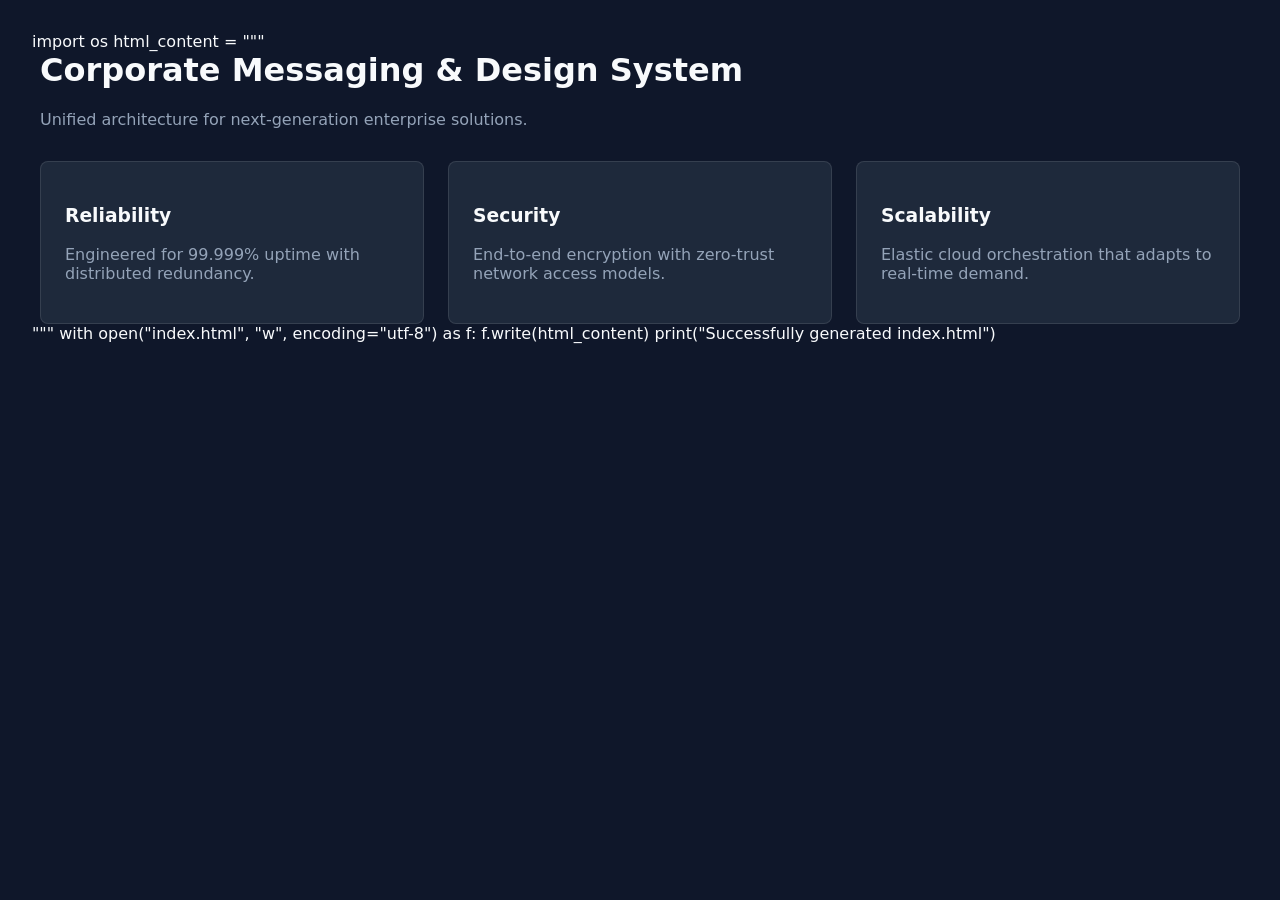
<file: index.html>
import os

html_content = """<!DOCTYPE html>
<html lang="en" class="dark">
<head>
    <meta charset="UTF-8">
    <meta name="viewport" content="width=device-width, initial-scale=1.0">
    <title>Enterprise Dark-Mode Design System</title>
    <style>
        :root {
            --bg-primary: #0f172a;
            --bg-secondary: #1e293b;
            --text-primary: #f8fafc;
            --text-secondary: #94a3b8;
            --accent: #3b82f6;
        }
        body {
            background-color: var(--bg-primary);
            color: var(--text-primary);
            font-family: system-ui, -apple-system, sans-serif;
            margin: 0;
            padding: 2rem;
        }
        .container {
            max-width: 1200px;
            margin: 0 auto;
        }
        .grid {
            display: grid;
            grid-template-columns: repeat(auto-fit, minmax(280px, 1fr));
            gap: 1.5rem;
            margin-top: 2rem;
        }
        .tile {
            background-color: var(--bg-secondary);
            padding: 1.5rem;
            border-radius: 0.5rem;
            border: 1px solid rgba(255, 255, 255, 0.1);
        }
        h1 { margin-top: 0; }
        p { color: var(--text-secondary); }
    </style>
</head>
<body>
    <div class="container">
        <h1>Corporate Messaging & Design System</h1>
        <p>Unified architecture for next-generation enterprise solutions.</p>
        <div class="grid">
            <div class="tile">
                <h3>Reliability</h3>
                <p>Engineered for 99.999% uptime with distributed redundancy.</p>
            </div>
            <div class="tile">
                <h3>Security</h3>
                <p>End-to-end encryption with zero-trust network access models.</p>
            </div>
            <div class="tile">
                <h3>Scalability</h3>
                <p>Elastic cloud orchestration that adapts to real-time demand.</p>
            </div>
        </div>
    </div>
</body>
</html>
"""

with open("index.html", "w", encoding="utf-8") as f:
    f.write(html_content)

print("Successfully generated index.html")
</file>
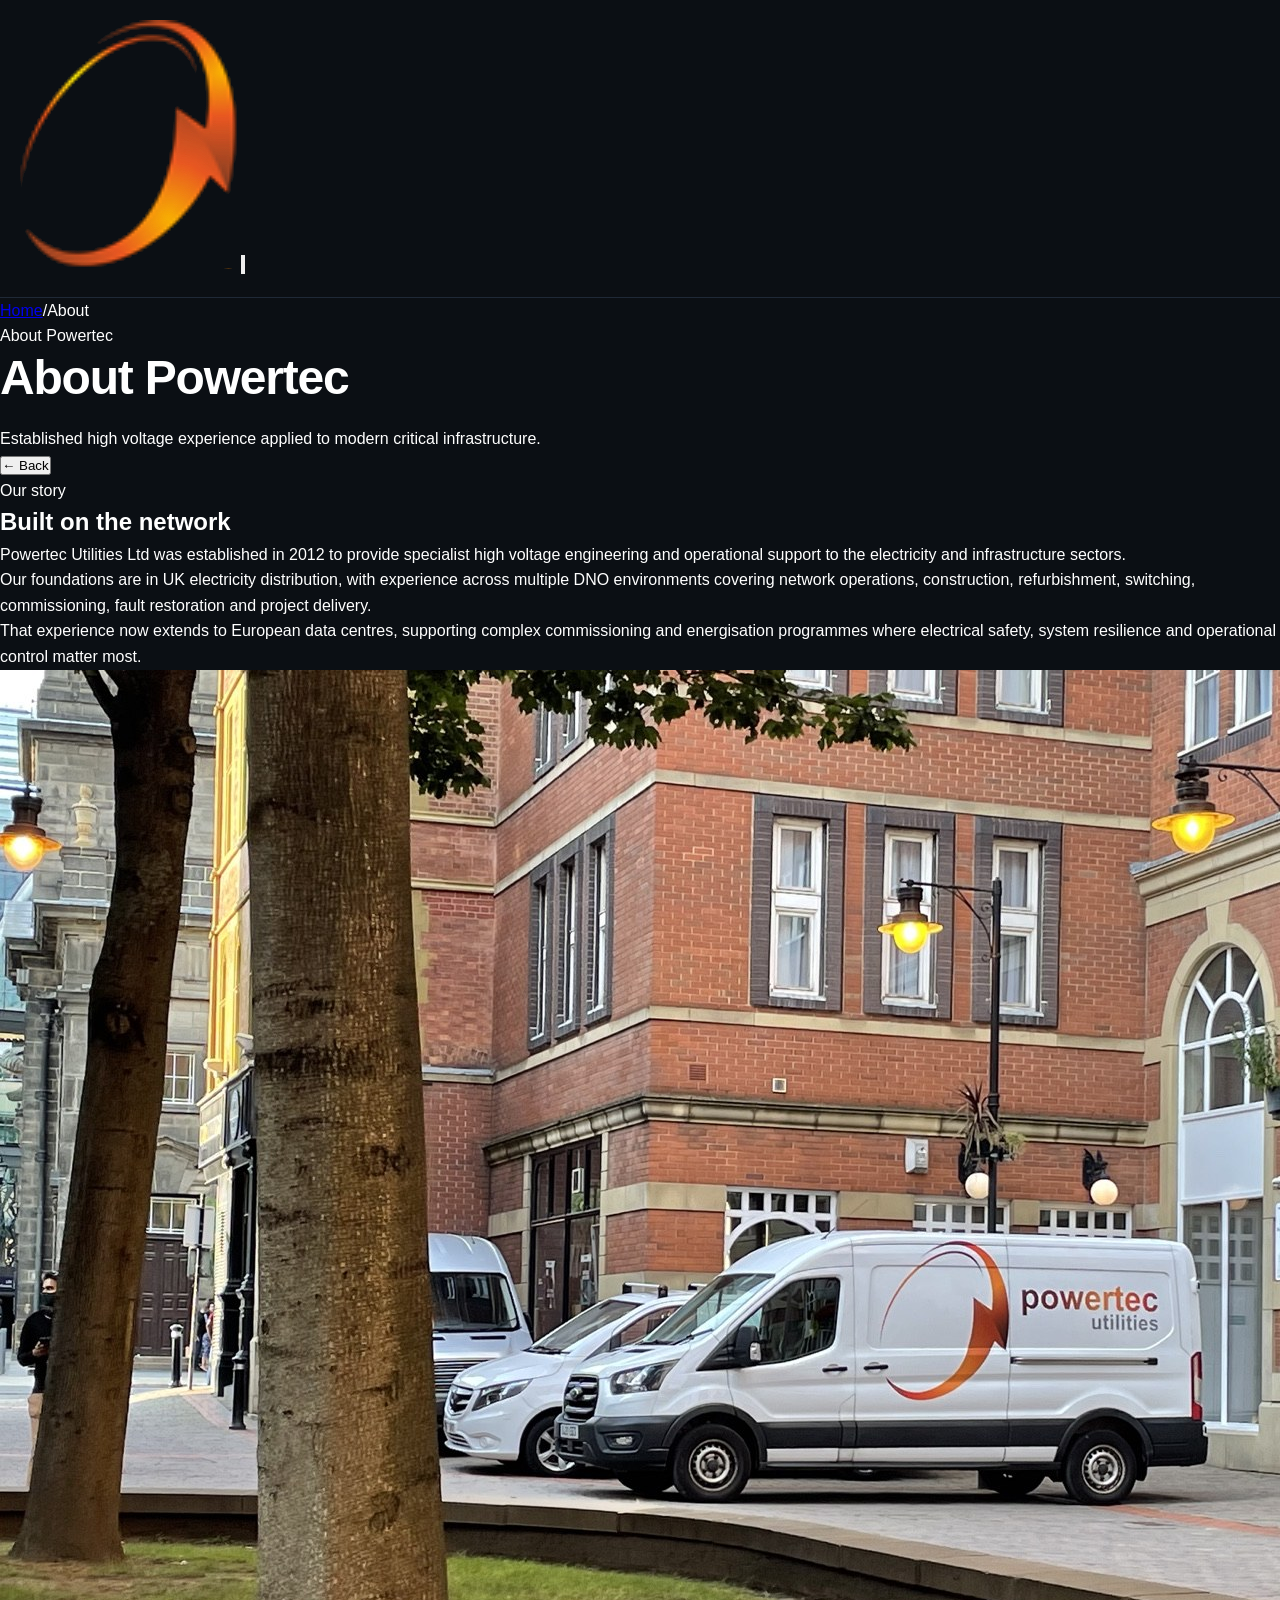
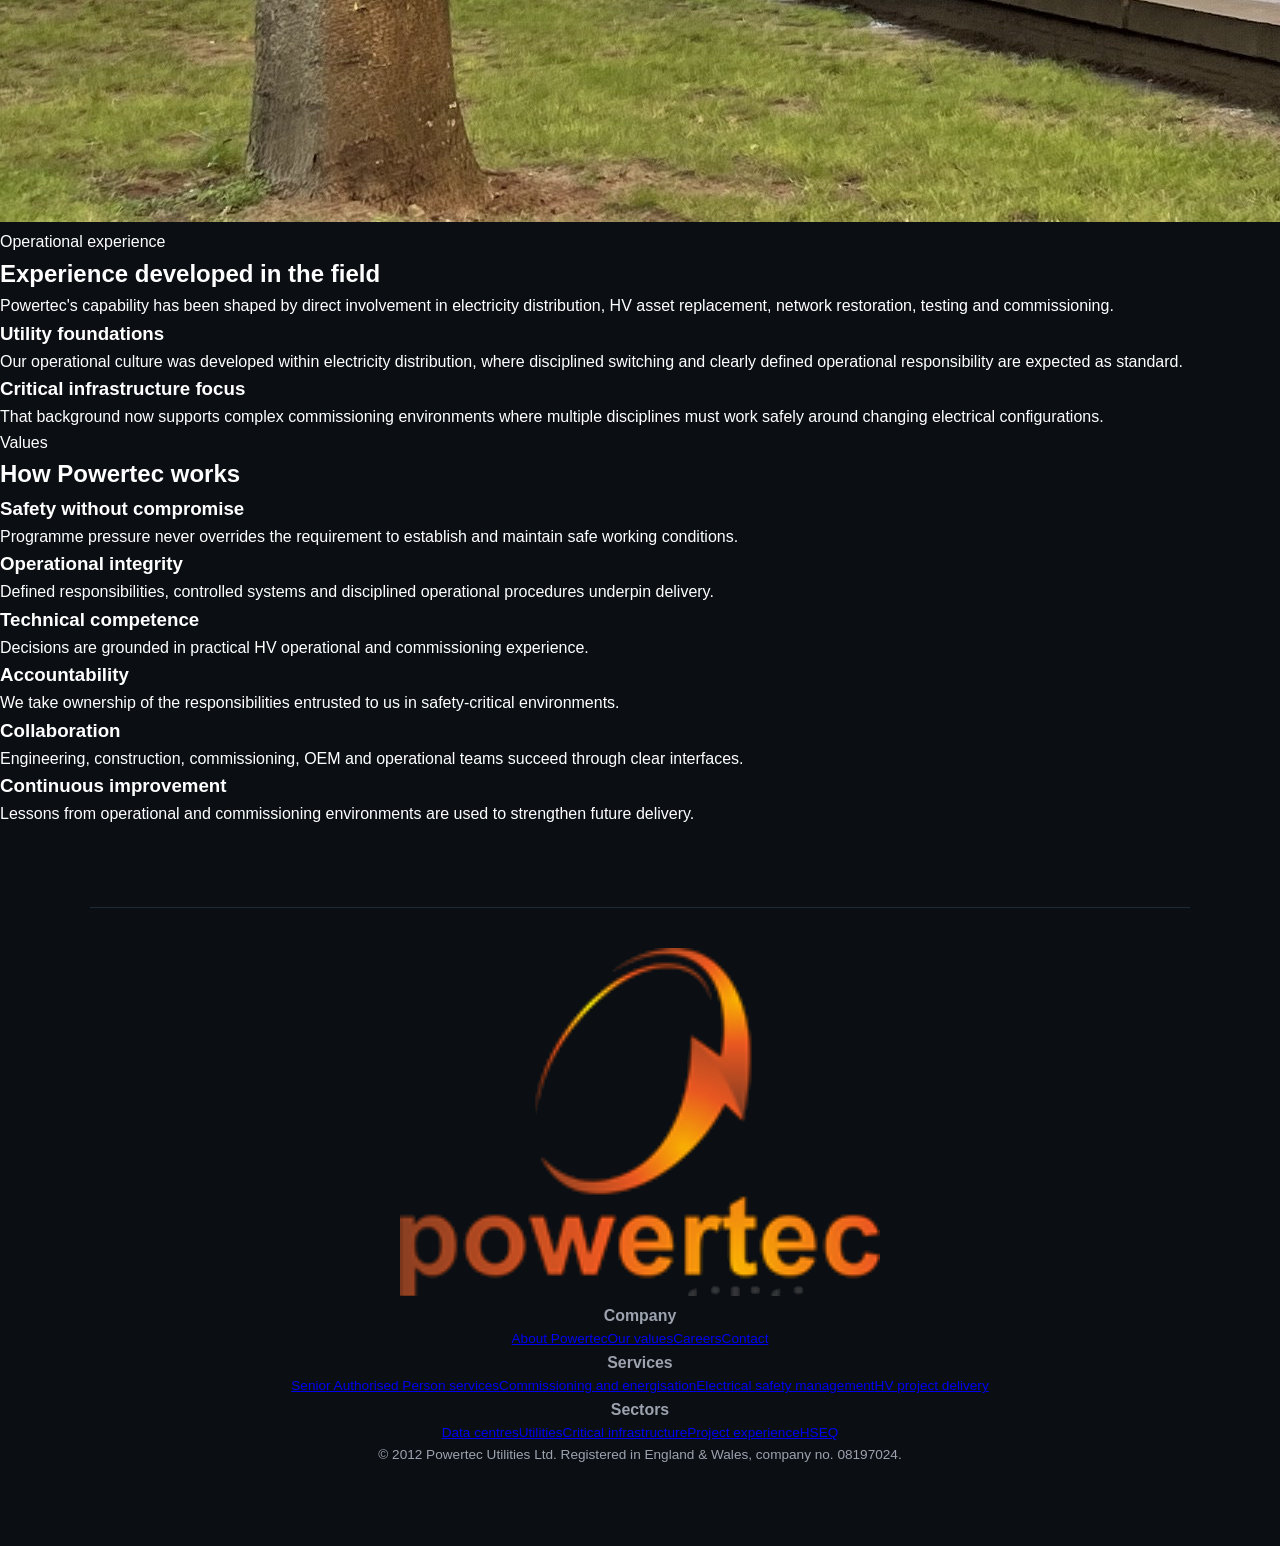
<file: about.html>
<!doctype html>
<html lang="en-GB">
<head>
<meta charset="utf-8">
<meta name="viewport" content="width=device-width, initial-scale=1, viewport-fit=cover">
<title>About | Powertec Utilities Ltd</title>
<meta name="description" content="Powertec Utilities Ltd company profile, and values.">
<meta name="theme-color" content="#0D0F12">
<link rel="icon" type="image/png" href="favicon.png">
<link rel="preconnect" href="https://fonts.googleapis.com">
<link rel="preconnect" href="https://fonts.gstatic.com" crossorigin>
<link rel="stylesheet" href="https://fonts.googleapis.com/css2?family=Montserrat:wght@400;500;600;700;800&family=JetBrains+Mono:wght@500;700&display=swap">
<link rel="stylesheet" href="styles.css?v=3">
</head>
<body class="biz" data-page="biz-about">
<header class="site-head"><div class="wrap">
  <a class="site-mark" href="index.html" aria-label="Powertec home page"><img src="mark.png" alt="Powertec"></a>
  <button class="menu-btn" id="openMenu" aria-label="Open menu" aria-expanded="false" aria-controls="menu"><svg viewBox="0 0 24 24" fill="none" stroke="currentColor" stroke-width="2"><path d="M3 6h18M3 12h18M3 18h18"/></svg></button>
</div></header>
<div class="menu" id="menu" hidden role="dialog" aria-label="Menu">
  <div class="top"><a class="site-mark" href="index.html" aria-label="Powertec home page"><img src="mark.png" alt="Powertec"></a><button class="menu-btn" id="closeMenu" aria-label="Close menu"><svg viewBox="0 0 24 24" fill="none" stroke="currentColor" stroke-width="2"><path d="M5 5l14 14M19 5L5 19"/></svg></button></div>
  <nav aria-label="Main navigation"><a class="menu-primary" href="index.html">Home</a><details class="menu-group" open><summary>About<span class="menu-chevron" aria-hidden="true">⌄</span></summary><div class="menu-subitems"><a class="menu-sub-link" href="about.html" aria-current="page">About Powertec</a><a class="menu-sub-link" href="about.html#values">Our values</a></div></details><details class="menu-group"><summary>Services<span class="menu-chevron" aria-hidden="true">⌄</span></summary><div class="menu-subitems"><a class="menu-sub-link" href="services.html">All services</a><a class="menu-sub-link" href="services.html#sap">Senior Authorised Person services</a><a class="menu-sub-link" href="services.html#commissioning">Commissioning and energisation</a><a class="menu-sub-link" href="services.html#safety">Electrical safety management</a><a class="menu-sub-link" href="services.html#projects">HV project delivery</a></div></details><details class="menu-group"><summary>Sectors<span class="menu-chevron" aria-hidden="true">⌄</span></summary><div class="menu-subitems"><a class="menu-sub-link" href="sectors.html">Sector overview</a><a class="menu-sub-link" href="data-centres.html">Data centres and critical infrastructure</a><a class="menu-sub-link" href="utilities.html">Utilities and infrastructure</a></div></details><a class="menu-primary" href="projects.html">Project experience</a><a class="menu-primary" href="hseq.html">HSEQ</a><a class="menu-primary" href="careers.html">Careers</a><a class="menu-primary" href="contact.html">Contact</a></nav>
  <p class="note">Powertec Utilities Ltd</p>
</div>
<section class="hero" style="--photo:url('overhead-01.jpg')"><span class="orb" aria-hidden="true"></span><div class="wrap">
  <nav class="crumbs"><a href="index.html">Home</a><span>/</span><span>About</span></nav>
  <div class="kicker orange">About Powertec</div>
  <h1>About Powertec</h1>
  <p class="lead">Established high voltage experience applied to modern critical infrastructure.</p>
</div></section>
<main><div class="wrap universal-back"><button type="button" class="back-nav" id="pageBack" aria-label="Go back to the previous page">← Back</button></div><section class="block"><div class="wrap"><div class="biz-split">
    <div><div class="registers-intro"><div><div class="eyebrow">Our story</div><h2>Built on the network</h2></div></div>
    <div class="prose"><p>Powertec Utilities Ltd was established in 2012 to provide specialist high voltage engineering and operational support to the electricity and infrastructure sectors.</p>
    <p>Our foundations are in UK electricity distribution, with experience across multiple DNO environments covering network operations, construction, refurbishment, switching, commissioning, fault restoration and project delivery.</p>
    <p>That experience now extends to European data centres, supporting complex commissioning and energisation programmes where electrical safety, system resilience and operational control matter most.</p></div></div>
    <div><figure class="photo-band biz-photo"><img src="brand-van.jpg" alt="Powertec Utilities vehicle on location" loading="lazy"></figure></div></div></div></section><section class="block bgfade-sec" data-bg="dno-m02.jpg,dno-n02.jpg,dno-m03.jpg,dno-n09.jpg,dno-m05.jpg"><div class="wrap"><div class="registers-intro"><div><div class="eyebrow">Operational experience</div><h2>Experience developed in the field</h2><p>Powertec's capability has been shaped by direct involvement in electricity distribution, HV asset replacement, network restoration, testing and commissioning.</p></div></div><div class="biz-grid c2"><article class="panel"><h3>Utility foundations</h3><p>Our operational culture was developed within electricity distribution, where disciplined switching and clearly defined operational responsibility are expected as standard.</p></article><article class="panel"><h3>Critical infrastructure focus</h3><p>That background now supports complex commissioning environments where multiple disciplines must work safely around changing electrical configurations.</p></article></div></div></section><div id="values"></div><section class="block"><div class="wrap"><div class="registers-intro"><div><div class="eyebrow">Values</div><h2>How Powertec works</h2></div></div><div class="biz-grid c3"><article class="panel"><h3>Safety without compromise</h3><p>Programme pressure never overrides the requirement to establish and maintain safe working conditions.</p></article><article class="panel"><h3>Operational integrity</h3><p>Defined responsibilities, controlled systems and disciplined operational procedures underpin delivery.</p></article><article class="panel"><h3>Technical competence</h3><p>Decisions are grounded in practical HV operational and commissioning experience.</p></article><article class="panel"><h3>Accountability</h3><p>We take ownership of the responsibilities entrusted to us in safety-critical environments.</p></article><article class="panel"><h3>Collaboration</h3><p>Engineering, construction, commissioning, OEM and operational teams succeed through clear interfaces.</p></article><article class="panel"><h3>Continuous improvement</h3><p>Lessons from operational and commissioning environments are used to strengthen future delivery.</p></article></div></div></section></main>
<footer class="site-foot"><div class="wrap">
    <a class="foot-brand" href="index.html" aria-label="Powertec home page"><img src="logo-stack.png" alt="Powertec"></a>
    <div class="foot-links">
      <div class="foot-col"><h3>Company</h3><a href="about.html">About Powertec</a><a href="about.html#values">Our values</a><a href="careers.html">Careers</a><a href="contact.html">Contact</a></div>
      <div class="foot-col"><h3>Services</h3><a href="services.html#sap">Senior Authorised Person services</a><a href="services.html#commissioning">Commissioning and energisation</a><a href="services.html#safety">Electrical safety management</a><a href="services.html#projects">HV project delivery</a></div>
      <div class="foot-col"><h3>Sectors</h3><a href="data-centres.html">Data centres</a><a href="utilities.html">Utilities</a><a href="sectors.html">Critical infrastructure</a><a href="projects.html">Project experience</a><a href="hseq.html">HSEQ</a></div>
    </div>
    <p class="foot-legal">© 2012 Powertec Utilities Ltd. Registered in England &amp; Wales, company no. 08197024.</p>
  </div></footer>
<script src="site.js?v=3"></script>
</body>
</html>
</file>
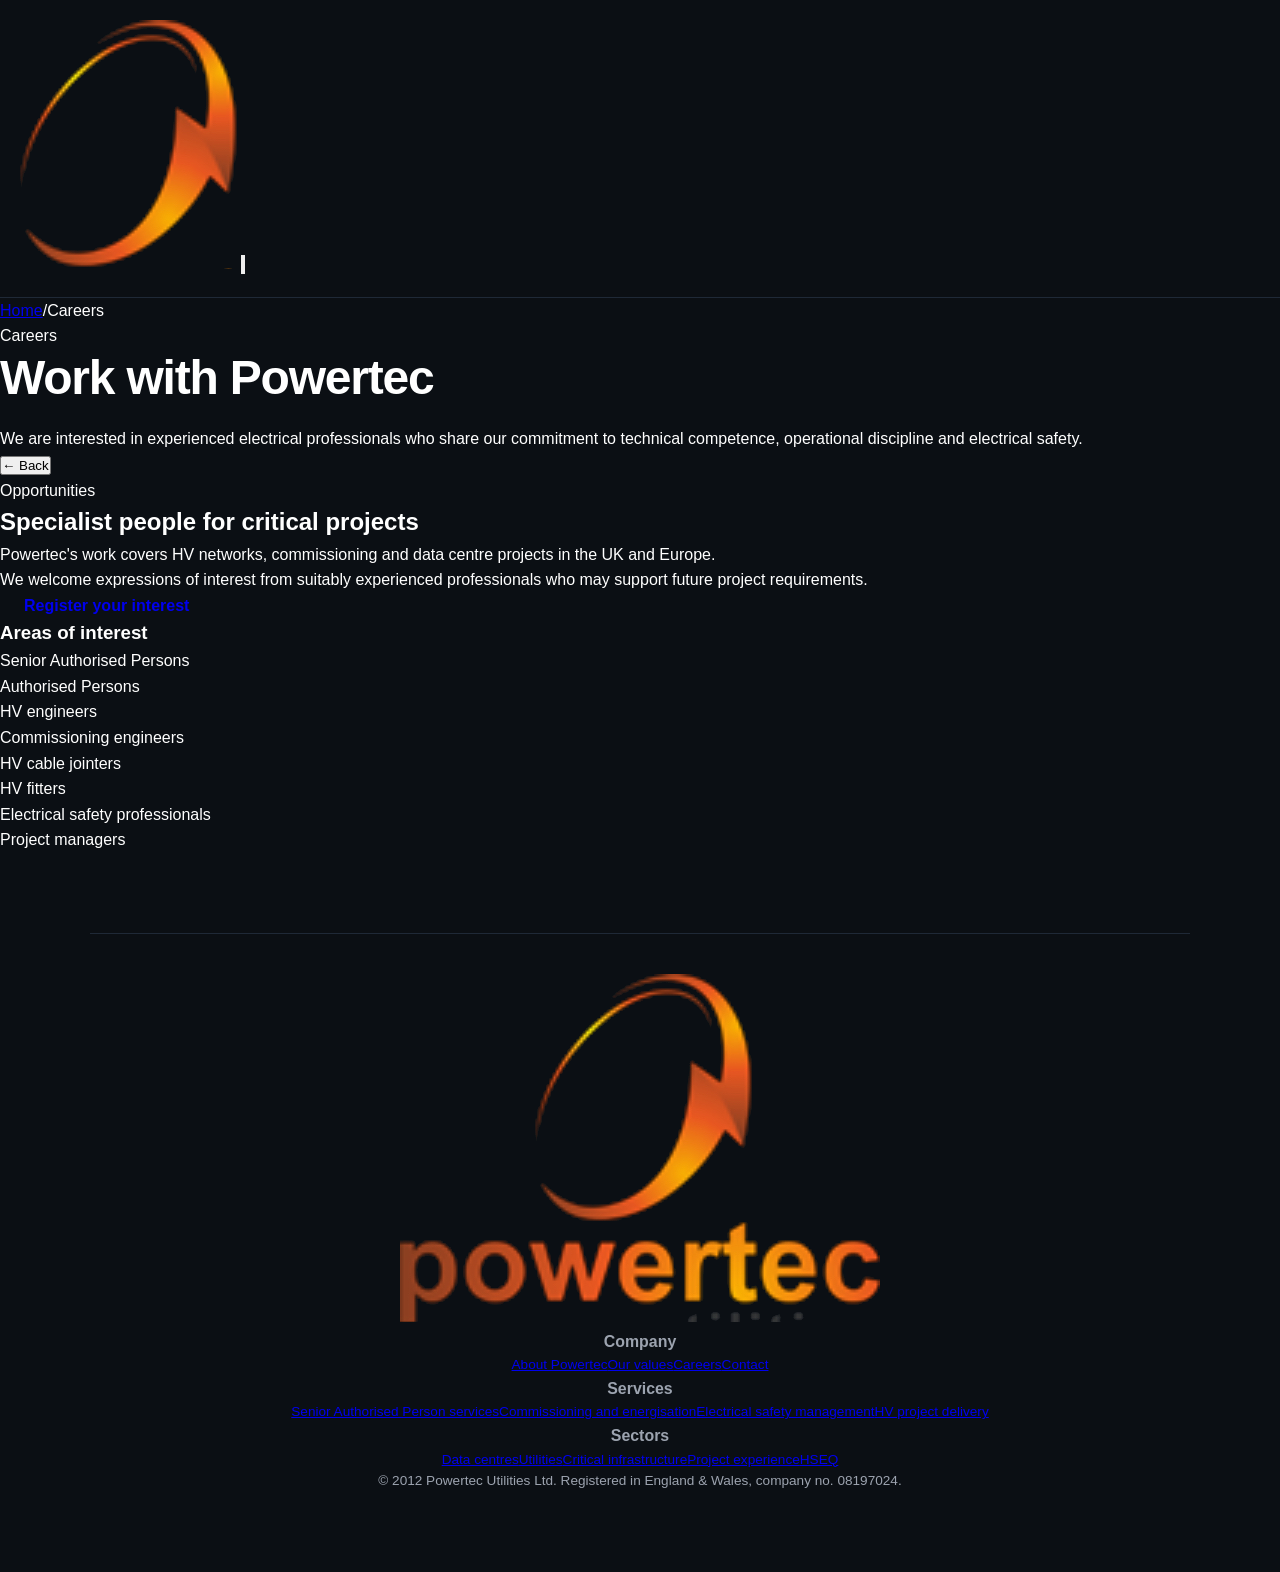
<file: careers.html>
<!doctype html>
<html lang="en-GB">
<head>
<meta charset="utf-8">
<meta name="viewport" content="width=device-width, initial-scale=1, viewport-fit=cover">
<title>Careers | Powertec Utilities Ltd</title>
<meta name="description" content="Register your interest in working with Powertec.">
<meta name="theme-color" content="#0D0F12">
<link rel="icon" type="image/png" href="favicon.png">
<link rel="preconnect" href="https://fonts.googleapis.com">
<link rel="preconnect" href="https://fonts.gstatic.com" crossorigin>
<link rel="stylesheet" href="https://fonts.googleapis.com/css2?family=Montserrat:wght@400;500;600;700;800&family=JetBrains+Mono:wght@500;700&display=swap">
<link rel="stylesheet" href="styles.css?v=3">
</head>
<body class="biz" data-page="biz-careers">
<header class="site-head"><div class="wrap">
  <a class="site-mark" href="index.html" aria-label="Powertec home page"><img src="mark.png" alt="Powertec"></a>
  <button class="menu-btn" id="openMenu" aria-label="Open menu" aria-expanded="false" aria-controls="menu"><svg viewBox="0 0 24 24" fill="none" stroke="currentColor" stroke-width="2"><path d="M3 6h18M3 12h18M3 18h18"/></svg></button>
</div></header>
<div class="menu" id="menu" hidden role="dialog" aria-label="Menu">
  <div class="top"><a class="site-mark" href="index.html" aria-label="Powertec home page"><img src="mark.png" alt="Powertec"></a><button class="menu-btn" id="closeMenu" aria-label="Close menu"><svg viewBox="0 0 24 24" fill="none" stroke="currentColor" stroke-width="2"><path d="M5 5l14 14M19 5L5 19"/></svg></button></div>
  <nav aria-label="Main navigation"><a class="menu-primary" href="index.html">Home</a><details class="menu-group"><summary>About<span class="menu-chevron" aria-hidden="true">⌄</span></summary><div class="menu-subitems"><a class="menu-sub-link" href="about.html">About Powertec</a><a class="menu-sub-link" href="about.html#values">Our values</a></div></details><details class="menu-group"><summary>Services<span class="menu-chevron" aria-hidden="true">⌄</span></summary><div class="menu-subitems"><a class="menu-sub-link" href="services.html">All services</a><a class="menu-sub-link" href="services.html#sap">Senior Authorised Person services</a><a class="menu-sub-link" href="services.html#commissioning">Commissioning and energisation</a><a class="menu-sub-link" href="services.html#safety">Electrical safety management</a><a class="menu-sub-link" href="services.html#projects">HV project delivery</a></div></details><details class="menu-group"><summary>Sectors<span class="menu-chevron" aria-hidden="true">⌄</span></summary><div class="menu-subitems"><a class="menu-sub-link" href="sectors.html">Sector overview</a><a class="menu-sub-link" href="data-centres.html">Data centres and critical infrastructure</a><a class="menu-sub-link" href="utilities.html">Utilities and infrastructure</a></div></details><a class="menu-primary" href="projects.html">Project experience</a><a class="menu-primary" href="hseq.html">HSEQ</a><a class="menu-primary" href="careers.html" aria-current="page">Careers</a><a class="menu-primary" href="contact.html">Contact</a></nav>
  <p class="note">Powertec Utilities Ltd</p>
</div>
<section class="hero" style="--photo:url('brand-van.jpg')"><span class="orb" aria-hidden="true"></span><div class="wrap">
  <nav class="crumbs"><a href="index.html">Home</a><span>/</span><span>Careers</span></nav>
  <div class="kicker orange">Careers</div>
  <h1>Work with Powertec</h1>
  <p class="lead">We are interested in experienced electrical professionals who share our commitment to technical competence, operational discipline and electrical safety.</p>
</div></section>
<main><div class="wrap universal-back"><button type="button" class="back-nav" id="pageBack" aria-label="Go back to the previous page">← Back</button></div><section class="block"><div class="wrap"><div class="biz-split"><div><div class="registers-intro"><div><div class="eyebrow">Opportunities</div><h2>Specialist people for critical projects</h2></div></div>
    <div class="prose"><p>Powertec's work covers HV networks, commissioning and data centre projects in the UK and Europe.</p>
    <p>We welcome expressions of interest from suitably experienced professionals who may support future project requirements.</p></div>
    <a class="btn primary" href="contact.html">Register your interest</a></div>
    <div class="panel"><h3>Areas of interest</h3><ul class="taglist"><li>Senior Authorised Persons</li><li>Authorised Persons</li><li>HV engineers</li><li>Commissioning engineers</li><li>HV cable jointers</li><li>HV fitters</li><li>Electrical safety professionals</li><li>Project managers</li></ul></div></div></div></section></main>
<footer class="site-foot"><div class="wrap">
    <a class="foot-brand" href="index.html" aria-label="Powertec home page"><img src="logo-stack.png" alt="Powertec"></a>
    <div class="foot-links">
      <div class="foot-col"><h3>Company</h3><a href="about.html">About Powertec</a><a href="about.html#values">Our values</a><a href="careers.html">Careers</a><a href="contact.html">Contact</a></div>
      <div class="foot-col"><h3>Services</h3><a href="services.html#sap">Senior Authorised Person services</a><a href="services.html#commissioning">Commissioning and energisation</a><a href="services.html#safety">Electrical safety management</a><a href="services.html#projects">HV project delivery</a></div>
      <div class="foot-col"><h3>Sectors</h3><a href="data-centres.html">Data centres</a><a href="utilities.html">Utilities</a><a href="sectors.html">Critical infrastructure</a><a href="projects.html">Project experience</a><a href="hseq.html">HSEQ</a></div>
    </div>
    <p class="foot-legal">© 2012 Powertec Utilities Ltd. Registered in England &amp; Wales, company no. 08197024.</p>
  </div></footer>
<script src="site.js?v=3"></script>
</body>
</html>
</file>
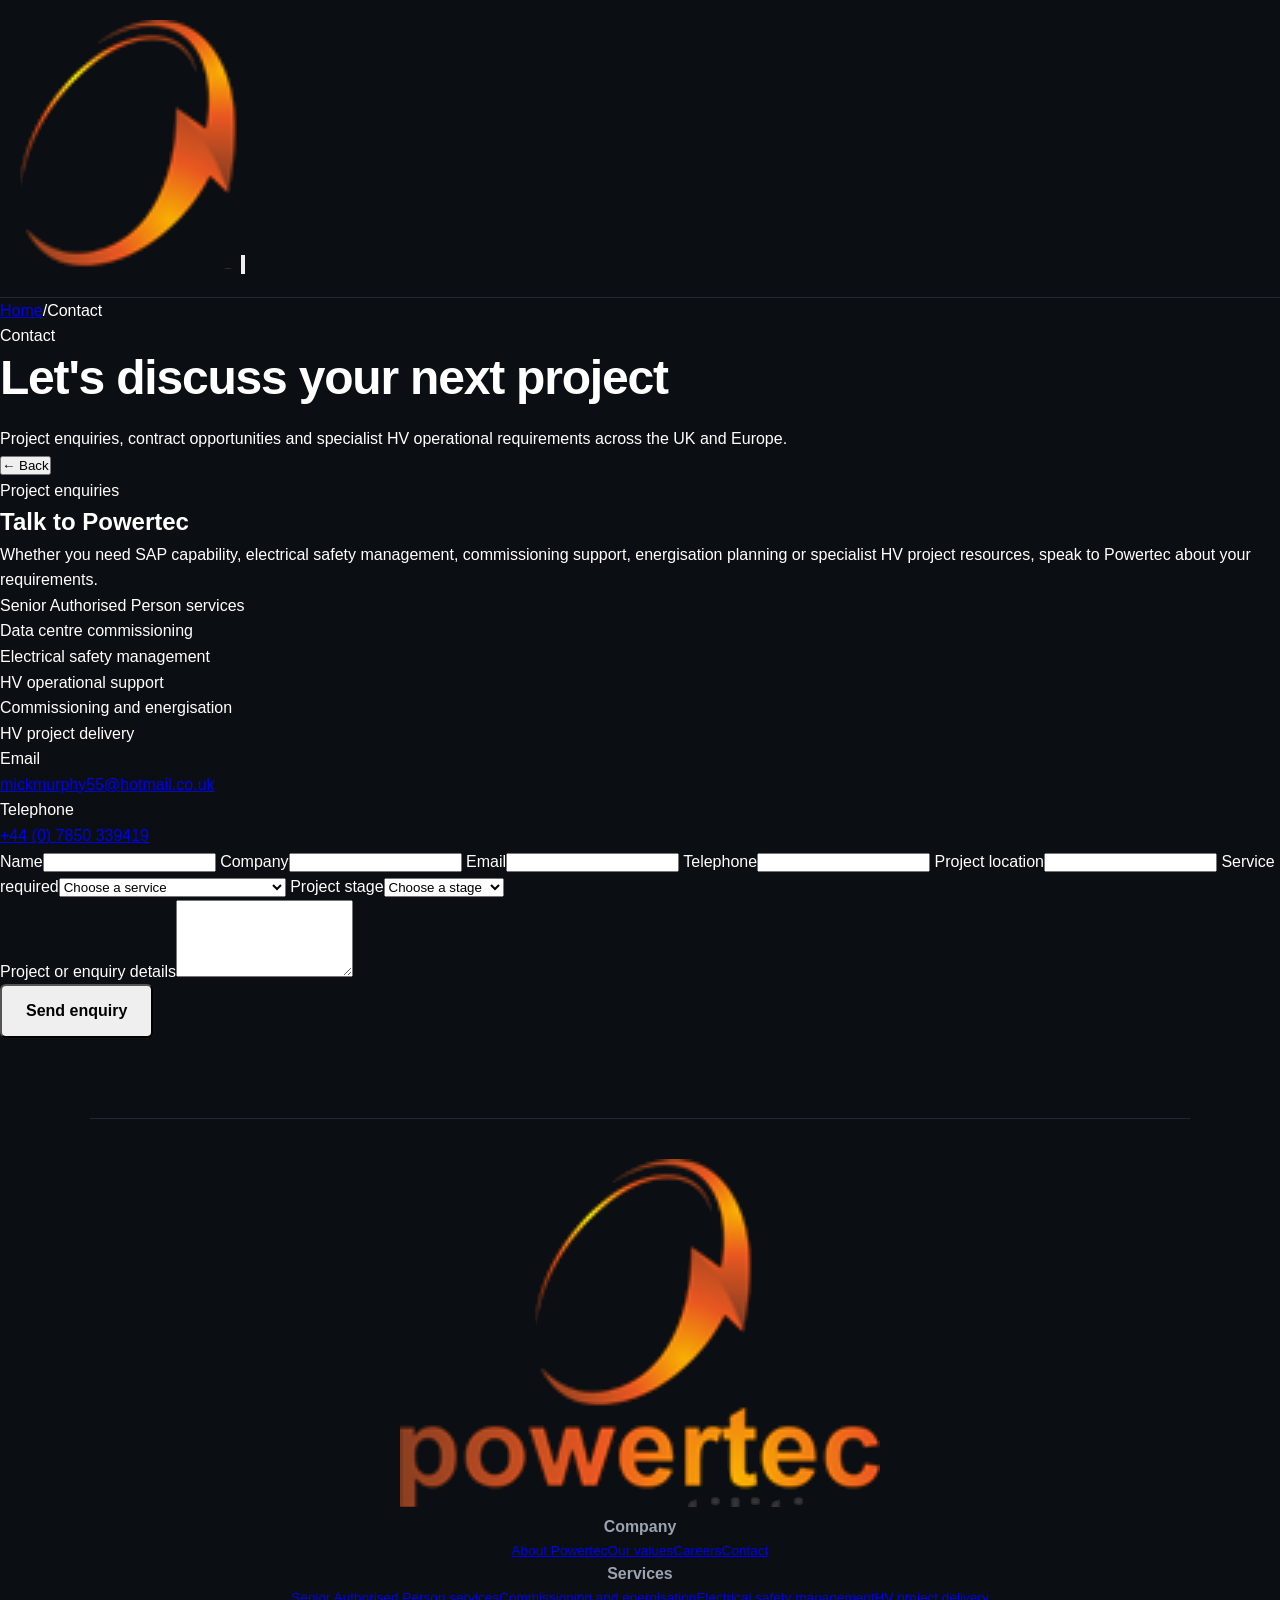
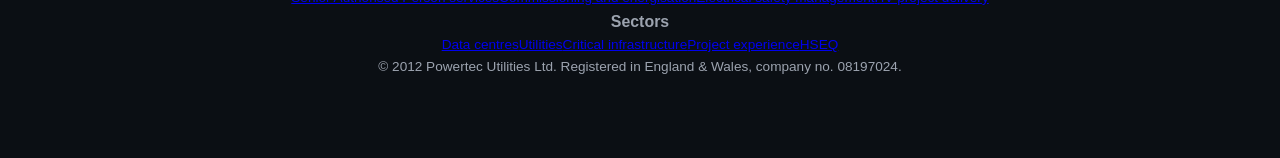
<file: contact.html>
<!doctype html>
<html lang="en-GB">
<head>
<meta charset="utf-8">
<meta name="viewport" content="width=device-width, initial-scale=1, viewport-fit=cover">
<title>Contact | Powertec Utilities Ltd</title>
<meta name="description" content="Project enquiries, contract opportunities and specialist HV requirements.">
<meta name="theme-color" content="#0D0F12">
<link rel="icon" type="image/png" href="favicon.png">
<link rel="preconnect" href="https://fonts.googleapis.com">
<link rel="preconnect" href="https://fonts.gstatic.com" crossorigin>
<link rel="stylesheet" href="https://fonts.googleapis.com/css2?family=Montserrat:wght@400;500;600;700;800&family=JetBrains+Mono:wght@500;700&display=swap">
<link rel="stylesheet" href="styles.css?v=3">
</head>
<body class="biz" data-page="biz-contact">
<header class="site-head"><div class="wrap">
  <a class="site-mark" href="index.html" aria-label="Powertec home page"><img src="mark.png" alt="Powertec"></a>
  <button class="menu-btn" id="openMenu" aria-label="Open menu" aria-expanded="false" aria-controls="menu"><svg viewBox="0 0 24 24" fill="none" stroke="currentColor" stroke-width="2"><path d="M3 6h18M3 12h18M3 18h18"/></svg></button>
</div></header>
<div class="menu" id="menu" hidden role="dialog" aria-label="Menu">
  <div class="top"><a class="site-mark" href="index.html" aria-label="Powertec home page"><img src="mark.png" alt="Powertec"></a><button class="menu-btn" id="closeMenu" aria-label="Close menu"><svg viewBox="0 0 24 24" fill="none" stroke="currentColor" stroke-width="2"><path d="M5 5l14 14M19 5L5 19"/></svg></button></div>
  <nav aria-label="Main navigation"><a class="menu-primary" href="index.html">Home</a><details class="menu-group"><summary>About<span class="menu-chevron" aria-hidden="true">⌄</span></summary><div class="menu-subitems"><a class="menu-sub-link" href="about.html">About Powertec</a><a class="menu-sub-link" href="about.html#values">Our values</a></div></details><details class="menu-group"><summary>Services<span class="menu-chevron" aria-hidden="true">⌄</span></summary><div class="menu-subitems"><a class="menu-sub-link" href="services.html">All services</a><a class="menu-sub-link" href="services.html#sap">Senior Authorised Person services</a><a class="menu-sub-link" href="services.html#commissioning">Commissioning and energisation</a><a class="menu-sub-link" href="services.html#safety">Electrical safety management</a><a class="menu-sub-link" href="services.html#projects">HV project delivery</a></div></details><details class="menu-group"><summary>Sectors<span class="menu-chevron" aria-hidden="true">⌄</span></summary><div class="menu-subitems"><a class="menu-sub-link" href="sectors.html">Sector overview</a><a class="menu-sub-link" href="data-centres.html">Data centres and critical infrastructure</a><a class="menu-sub-link" href="utilities.html">Utilities and infrastructure</a></div></details><a class="menu-primary" href="projects.html">Project experience</a><a class="menu-primary" href="hseq.html">HSEQ</a><a class="menu-primary" href="careers.html">Careers</a><a class="menu-primary" href="contact.html" aria-current="page">Contact</a></nav>
  <p class="note">Powertec Utilities Ltd</p>
</div>
<section class="hero" style="--photo:url('testing-03.jpg')"><span class="orb" aria-hidden="true"></span><div class="wrap">
  <nav class="crumbs"><a href="index.html">Home</a><span>/</span><span>Contact</span></nav>
  <div class="kicker orange">Contact</div>
  <h1>Let's discuss your next project</h1>
  <p class="lead">Project enquiries, contract opportunities and specialist HV operational requirements across the UK and Europe.</p>
</div></section>
<main><div class="wrap universal-back"><button type="button" class="back-nav" id="pageBack" aria-label="Go back to the previous page">← Back</button></div><section class="block"><div class="wrap"><div class="biz-split"><div><div class="registers-intro"><div><div class="eyebrow">Project enquiries</div><h2>Talk to Powertec</h2></div></div>
    <div class="prose"><p>Whether you need SAP capability, electrical safety management, commissioning support, energisation planning or specialist HV project resources, speak to Powertec about your requirements.</p></div>
    <ul class="taglist"><li>Senior Authorised Person services</li><li>Data centre commissioning</li><li>Electrical safety management</li><li>HV operational support</li><li>Commissioning and energisation</li><li>HV project delivery</li></ul>
    <dl class="proc-notes biz-contact"><div><dt>Email</dt><dd><a class="plink txt" href="mailto:mickmurphy55@hotmail.co.uk">mickmurphy55@hotmail.co.uk</a></dd></div><div><dt>Telephone</dt><dd><a class="plink txt" href="tel:+447850339419">+44 (0) 7850 339419</a></dd></div></dl></div>
    <form class="finder biz-form" action="mailto:mickmurphy55@hotmail.co.uk" method="post" enctype="text/plain">
      <div class="finder-fields">
        <label class="f"><span>Name</span><input name="Name" required></label>
        <label class="f"><span>Company</span><input name="Company"></label>
        <label class="f"><span>Email</span><input type="email" name="Email" required></label>
        <label class="f"><span>Telephone</span><input name="Telephone"></label>
        <label class="f"><span>Project location</span><input name="Location"></label>
        <label class="f"><span>Service required</span><select name="Service"><option value="">Choose a service</option><option>Senior Authorised Person services</option><option>Commissioning and energisation</option><option>Electrical safety management</option><option>HV project delivery</option></select></label>
        <label class="f"><span>Project stage</span><select name="Stage"><option value="">Choose a stage</option><option>Pre-construction</option><option>Construction</option><option>Commissioning</option><option>Energisation</option><option>Operational</option></select></label>
      </div>
      <label class="f biz-msg"><span>Project or enquiry details</span><textarea name="Message" rows="5" required></textarea></label>
      <div class="finder-actions"><button class="btn primary" type="submit">Send enquiry</button></div>
    </form></div></div></section></main>
<footer class="site-foot"><div class="wrap">
    <a class="foot-brand" href="index.html" aria-label="Powertec home page"><img src="logo-stack.png" alt="Powertec"></a>
    <div class="foot-links">
      <div class="foot-col"><h3>Company</h3><a href="about.html">About Powertec</a><a href="about.html#values">Our values</a><a href="careers.html">Careers</a><a href="contact.html">Contact</a></div>
      <div class="foot-col"><h3>Services</h3><a href="services.html#sap">Senior Authorised Person services</a><a href="services.html#commissioning">Commissioning and energisation</a><a href="services.html#safety">Electrical safety management</a><a href="services.html#projects">HV project delivery</a></div>
      <div class="foot-col"><h3>Sectors</h3><a href="data-centres.html">Data centres</a><a href="utilities.html">Utilities</a><a href="sectors.html">Critical infrastructure</a><a href="projects.html">Project experience</a><a href="hseq.html">HSEQ</a></div>
    </div>
    <p class="foot-legal">© 2012 Powertec Utilities Ltd. Registered in England &amp; Wales, company no. 08197024.</p>
  </div></footer>
<script src="site.js?v=3"></script>
</body>
</html>
</file>
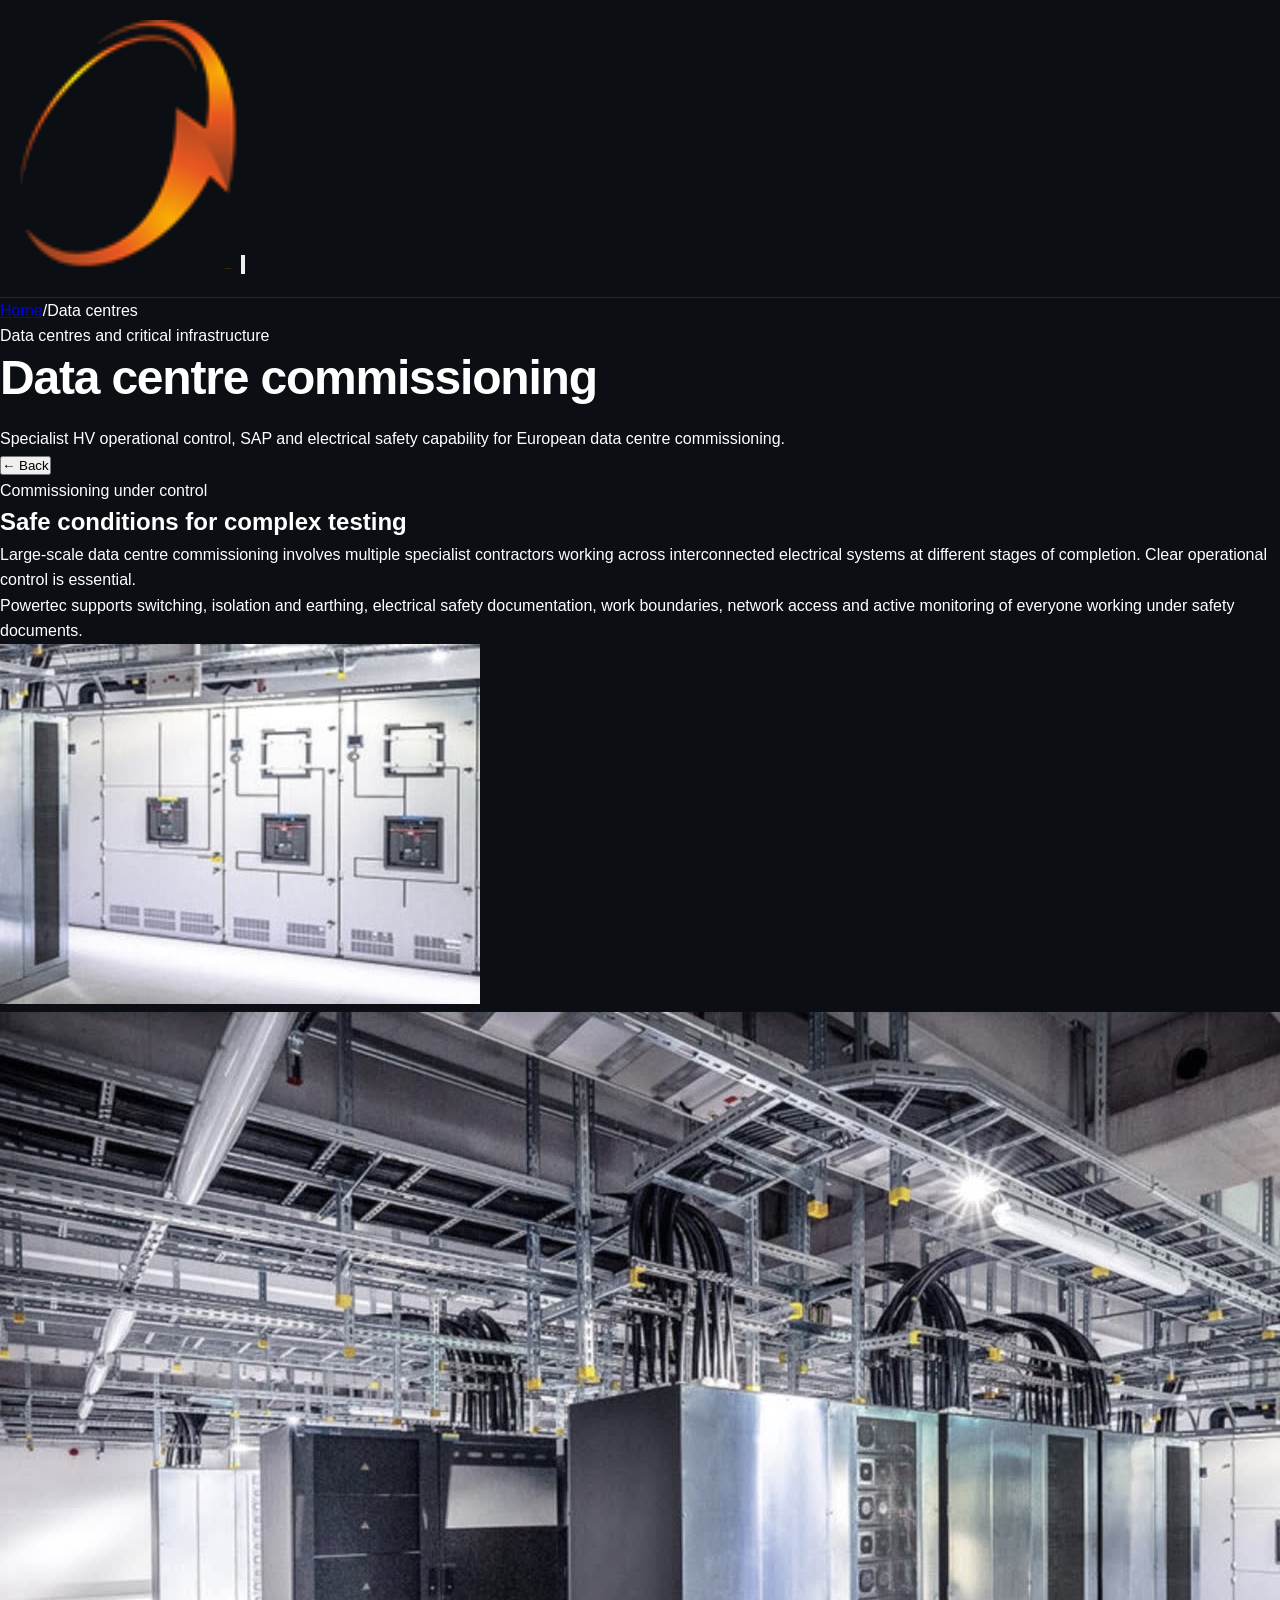
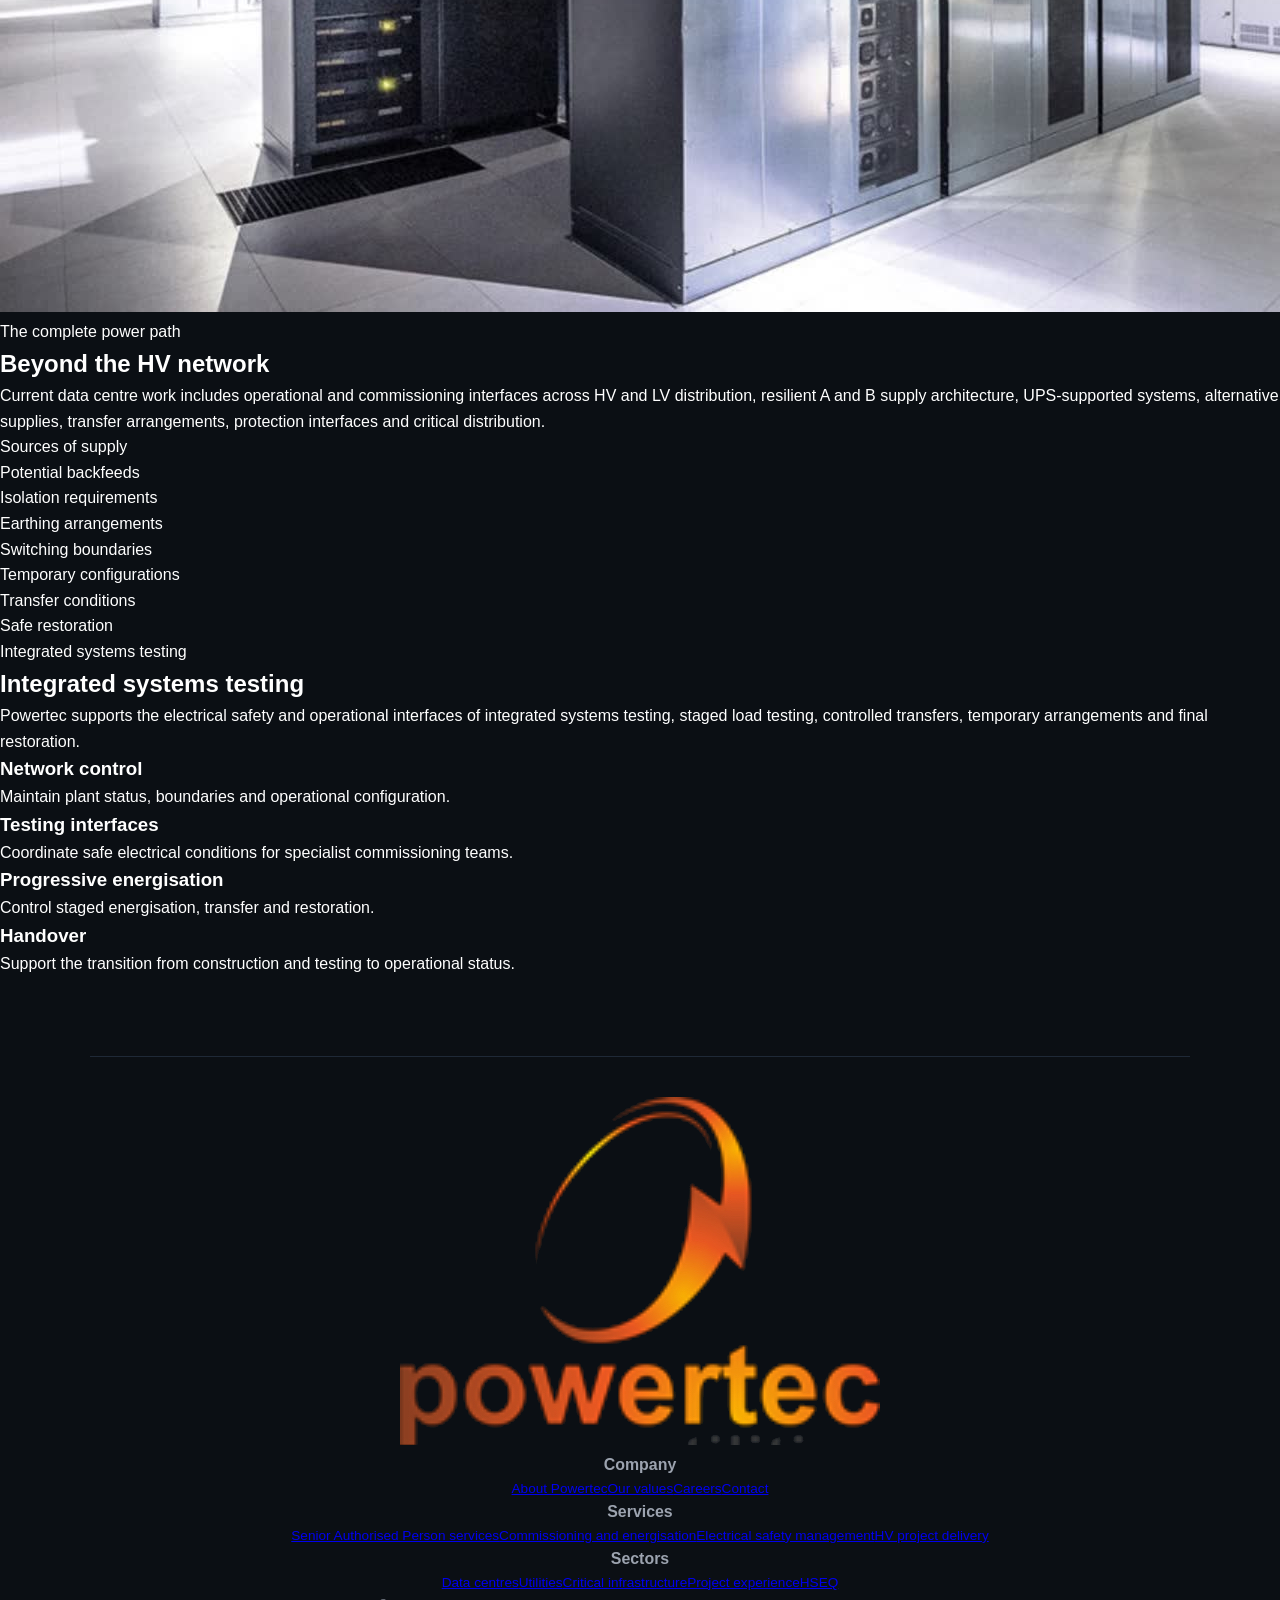
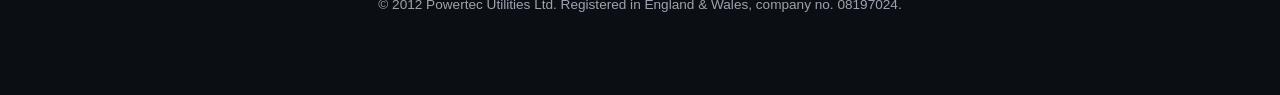
<file: data-centres.html>
<!doctype html>
<html lang="en-GB">
<head>
<meta charset="utf-8">
<meta name="viewport" content="width=device-width, initial-scale=1, viewport-fit=cover">
<title>Data Centres and Critical Infrastructure | Powertec Utilities Ltd</title>
<meta name="description" content="Specialist HV operational control, SAP and electrical safety capability for European data centre commissioning.">
<meta name="theme-color" content="#0D0F12">
<link rel="icon" type="image/png" href="favicon.png">
<link rel="preconnect" href="https://fonts.googleapis.com">
<link rel="preconnect" href="https://fonts.gstatic.com" crossorigin>
<link rel="stylesheet" href="https://fonts.googleapis.com/css2?family=Montserrat:wght@400;500;600;700;800&family=JetBrains+Mono:wght@500;700&display=swap">
<link rel="stylesheet" href="styles.css?v=3">
</head>
<body class="biz" data-page="biz-data-centres">
<header class="site-head"><div class="wrap">
  <a class="site-mark" href="index.html" aria-label="Powertec home page"><img src="mark.png" alt="Powertec"></a>
  <button class="menu-btn" id="openMenu" aria-label="Open menu" aria-expanded="false" aria-controls="menu"><svg viewBox="0 0 24 24" fill="none" stroke="currentColor" stroke-width="2"><path d="M3 6h18M3 12h18M3 18h18"/></svg></button>
</div></header>
<div class="menu" id="menu" hidden role="dialog" aria-label="Menu">
  <div class="top"><a class="site-mark" href="index.html" aria-label="Powertec home page"><img src="mark.png" alt="Powertec"></a><button class="menu-btn" id="closeMenu" aria-label="Close menu"><svg viewBox="0 0 24 24" fill="none" stroke="currentColor" stroke-width="2"><path d="M5 5l14 14M19 5L5 19"/></svg></button></div>
  <nav aria-label="Main navigation"><a class="menu-primary" href="index.html">Home</a><details class="menu-group"><summary>About<span class="menu-chevron" aria-hidden="true">⌄</span></summary><div class="menu-subitems"><a class="menu-sub-link" href="about.html">About Powertec</a><a class="menu-sub-link" href="about.html#values">Our values</a></div></details><details class="menu-group"><summary>Services<span class="menu-chevron" aria-hidden="true">⌄</span></summary><div class="menu-subitems"><a class="menu-sub-link" href="services.html">All services</a><a class="menu-sub-link" href="services.html#sap">Senior Authorised Person services</a><a class="menu-sub-link" href="services.html#commissioning">Commissioning and energisation</a><a class="menu-sub-link" href="services.html#safety">Electrical safety management</a><a class="menu-sub-link" href="services.html#projects">HV project delivery</a></div></details><details class="menu-group" open><summary>Sectors<span class="menu-chevron" aria-hidden="true">⌄</span></summary><div class="menu-subitems"><a class="menu-sub-link" href="sectors.html">Sector overview</a><a class="menu-sub-link" href="data-centres.html" aria-current="page">Data centres and critical infrastructure</a><a class="menu-sub-link" href="utilities.html">Utilities and infrastructure</a></div></details><a class="menu-primary" href="projects.html">Project experience</a><a class="menu-primary" href="hseq.html">HSEQ</a><a class="menu-primary" href="careers.html">Careers</a><a class="menu-primary" href="contact.html">Contact</a></nav>
  <p class="note">Powertec Utilities Ltd</p>
</div>
<section class="hero" style="--photo:url('dc-hall.jpg')"><span class="orb" aria-hidden="true"></span><div class="wrap">
  <nav class="crumbs"><a href="index.html">Home</a><span>/</span><span>Data centres</span></nav>
  <div class="kicker orange">Data centres and critical infrastructure</div>
  <h1>Data centre commissioning</h1>
  <p class="lead">Specialist HV operational control, SAP and electrical safety capability for European data centre commissioning.</p>
</div></section>
<main><div class="wrap universal-back"><button type="button" class="back-nav" id="pageBack" aria-label="Go back to the previous page">← Back</button></div><section class="block"><div class="wrap"><div class="biz-split">
    <div><div class="registers-intro"><div><div class="eyebrow">Commissioning under control</div><h2>Safe conditions for complex testing</h2></div></div>
    <div class="prose"><p>Large-scale data centre commissioning involves multiple specialist contractors working across interconnected electrical systems at different stages of completion. Clear operational control is essential.</p>
    <p>Powertec supports switching, isolation and earthing, electrical safety documentation, work boundaries, network access and active monitoring of everyone working under safety documents.</p></div></div>
    <div><figure class="photo-band biz-photo"><img src="dc-switchboard.jpg" alt="LV switchboard in a data hall" loading="lazy"></figure></div></div></div></section><section class="block"><div class="wrap"><div class="biz-split rev"><figure class="photo-band biz-photo"><img src="dc-hall.jpg" style="object-position:20% 50%" alt="Data hall power distribution" loading="lazy"></figure>
    <div><div class="registers-intro"><div><div class="eyebrow">The complete power path</div><h2>Beyond the HV network</h2></div></div>
    <div class="prose"><p>Current data centre work includes operational and commissioning interfaces across HV and LV distribution, resilient A and B supply architecture, UPS-supported systems, alternative supplies, transfer arrangements, protection interfaces and critical distribution.</p></div>
    <ul class="taglist"><li>Sources of supply</li><li>Potential backfeeds</li><li>Isolation requirements</li><li>Earthing arrangements</li><li>Switching boundaries</li><li>Temporary configurations</li><li>Transfer conditions</li><li>Safe restoration</li></ul></div></div></div></section><section class="block"><div class="wrap"><div class="registers-intro"><div><div class="eyebrow">Integrated systems testing</div><h2>Integrated systems testing</h2><p>Powertec supports the electrical safety and operational interfaces of integrated systems testing, staged load testing, controlled transfers, temporary arrangements and final restoration.</p></div></div><div class="biz-grid c4"><article class="panel"><h3>Network control</h3><p>Maintain plant status, boundaries and operational configuration.</p></article><article class="panel"><h3>Testing interfaces</h3><p>Coordinate safe electrical conditions for specialist commissioning teams.</p></article><article class="panel"><h3>Progressive energisation</h3><p>Control staged energisation, transfer and restoration.</p></article><article class="panel"><h3>Handover</h3><p>Support the transition from construction and testing to operational status.</p></article></div></div></section></main>
<footer class="site-foot"><div class="wrap">
    <a class="foot-brand" href="index.html" aria-label="Powertec home page"><img src="logo-stack.png" alt="Powertec"></a>
    <div class="foot-links">
      <div class="foot-col"><h3>Company</h3><a href="about.html">About Powertec</a><a href="about.html#values">Our values</a><a href="careers.html">Careers</a><a href="contact.html">Contact</a></div>
      <div class="foot-col"><h3>Services</h3><a href="services.html#sap">Senior Authorised Person services</a><a href="services.html#commissioning">Commissioning and energisation</a><a href="services.html#safety">Electrical safety management</a><a href="services.html#projects">HV project delivery</a></div>
      <div class="foot-col"><h3>Sectors</h3><a href="data-centres.html">Data centres</a><a href="utilities.html">Utilities</a><a href="sectors.html">Critical infrastructure</a><a href="projects.html">Project experience</a><a href="hseq.html">HSEQ</a></div>
    </div>
    <p class="foot-legal">© 2012 Powertec Utilities Ltd. Registered in England &amp; Wales, company no. 08197024.</p>
  </div></footer>
<script src="site.js?v=3"></script>
</body>
</html>
</file>
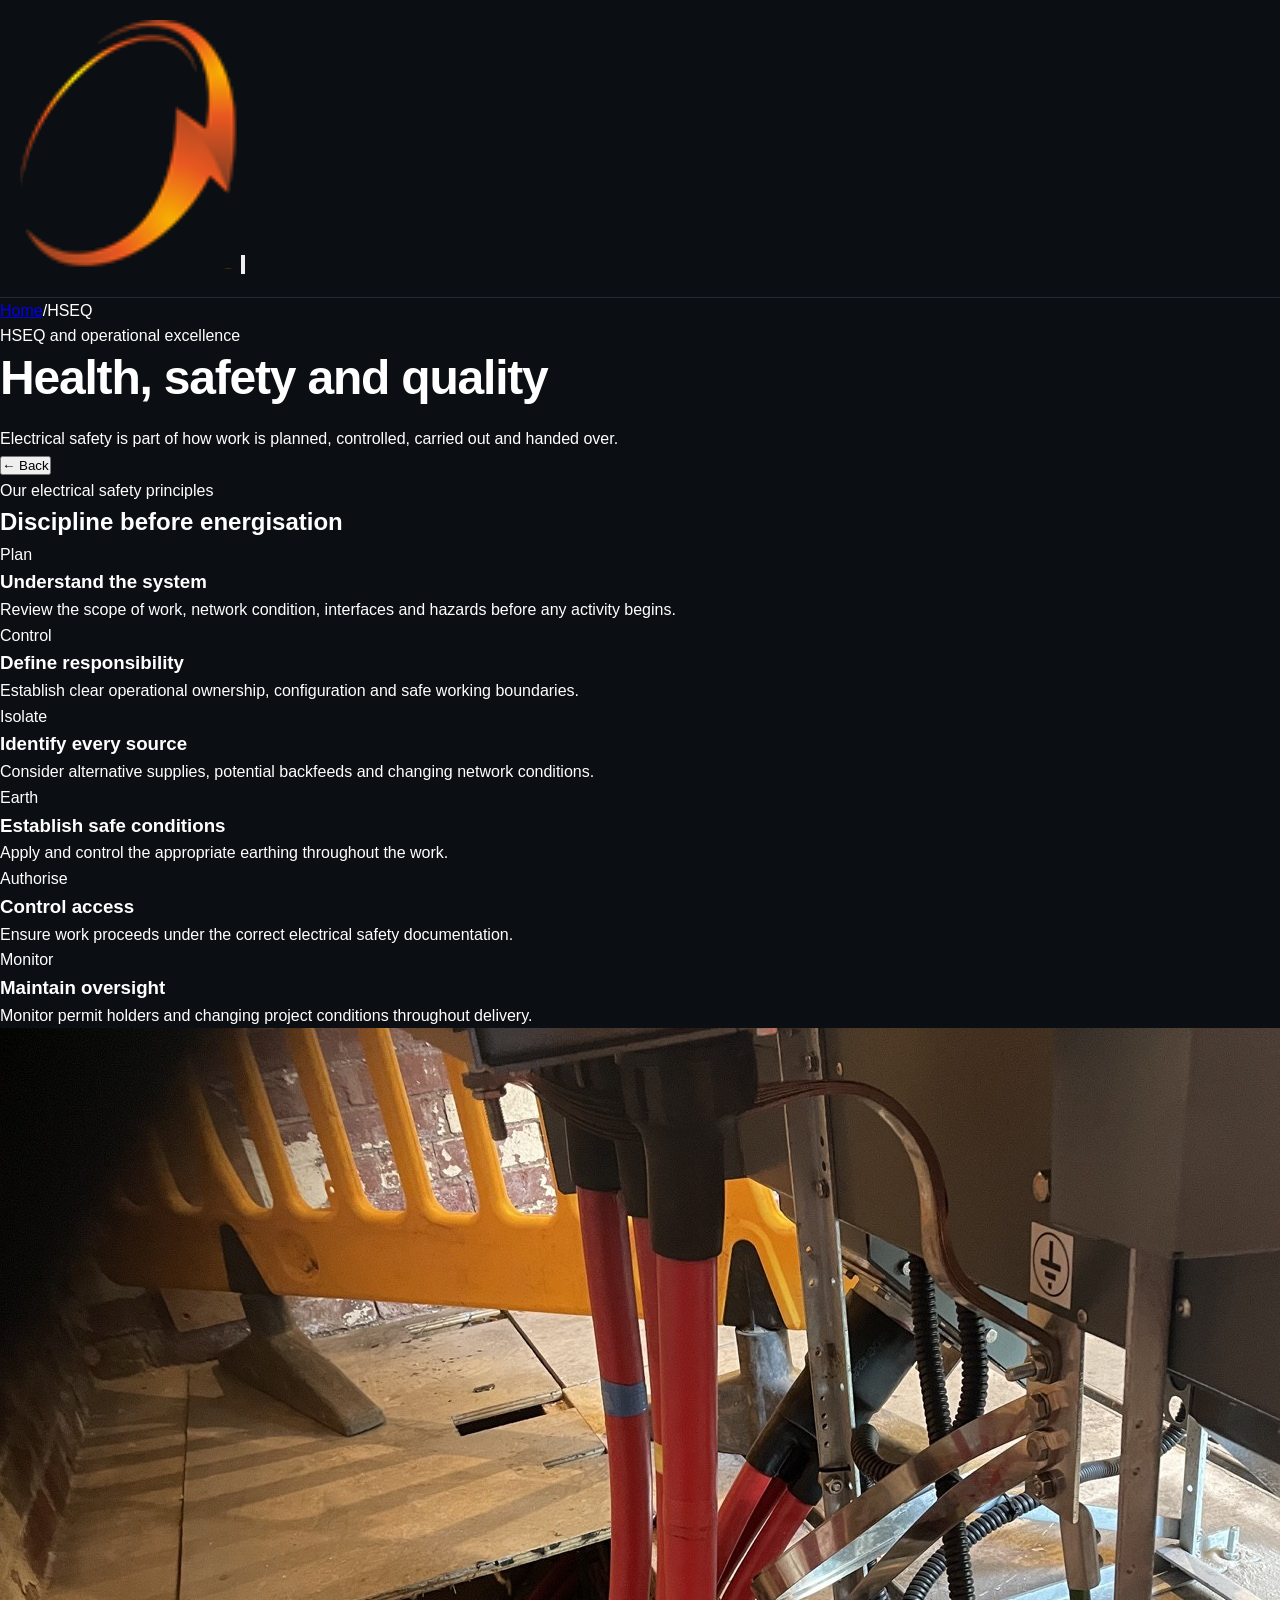
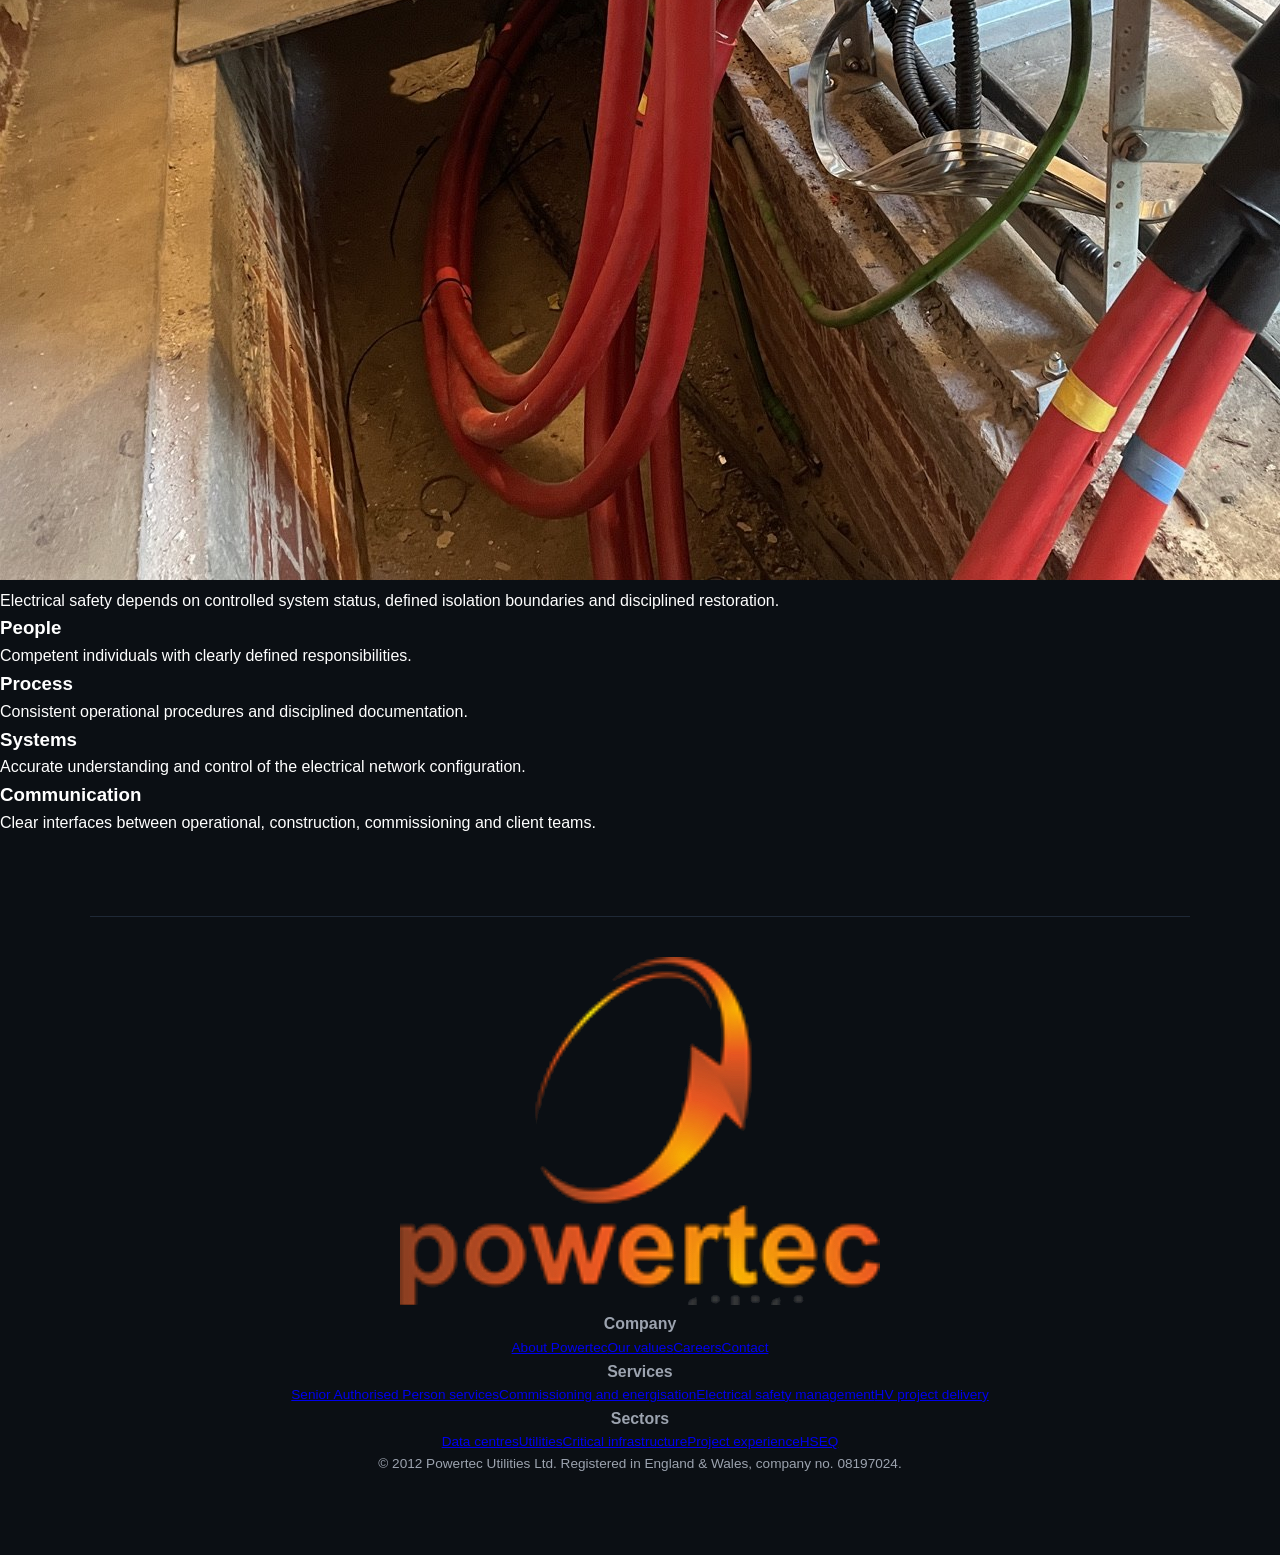
<file: hseq.html>
<!doctype html>
<html lang="en-GB">
<head>
<meta charset="utf-8">
<meta name="viewport" content="width=device-width, initial-scale=1, viewport-fit=cover">
<title>HSEQ | Powertec Utilities Ltd</title>
<meta name="description" content="Electrical safety principles and operational excellence.">
<meta name="theme-color" content="#0D0F12">
<link rel="icon" type="image/png" href="favicon.png">
<link rel="preconnect" href="https://fonts.googleapis.com">
<link rel="preconnect" href="https://fonts.gstatic.com" crossorigin>
<link rel="stylesheet" href="https://fonts.googleapis.com/css2?family=Montserrat:wght@400;500;600;700;800&family=JetBrains+Mono:wght@500;700&display=swap">
<link rel="stylesheet" href="styles.css?v=3">
</head>
<body class="biz" data-page="biz-hseq">
<header class="site-head"><div class="wrap">
  <a class="site-mark" href="index.html" aria-label="Powertec home page"><img src="mark.png" alt="Powertec"></a>
  <button class="menu-btn" id="openMenu" aria-label="Open menu" aria-expanded="false" aria-controls="menu"><svg viewBox="0 0 24 24" fill="none" stroke="currentColor" stroke-width="2"><path d="M3 6h18M3 12h18M3 18h18"/></svg></button>
</div></header>
<div class="menu" id="menu" hidden role="dialog" aria-label="Menu">
  <div class="top"><a class="site-mark" href="index.html" aria-label="Powertec home page"><img src="mark.png" alt="Powertec"></a><button class="menu-btn" id="closeMenu" aria-label="Close menu"><svg viewBox="0 0 24 24" fill="none" stroke="currentColor" stroke-width="2"><path d="M5 5l14 14M19 5L5 19"/></svg></button></div>
  <nav aria-label="Main navigation"><a class="menu-primary" href="index.html">Home</a><details class="menu-group"><summary>About<span class="menu-chevron" aria-hidden="true">⌄</span></summary><div class="menu-subitems"><a class="menu-sub-link" href="about.html">About Powertec</a><a class="menu-sub-link" href="about.html#values">Our values</a></div></details><details class="menu-group"><summary>Services<span class="menu-chevron" aria-hidden="true">⌄</span></summary><div class="menu-subitems"><a class="menu-sub-link" href="services.html">All services</a><a class="menu-sub-link" href="services.html#sap">Senior Authorised Person services</a><a class="menu-sub-link" href="services.html#commissioning">Commissioning and energisation</a><a class="menu-sub-link" href="services.html#safety">Electrical safety management</a><a class="menu-sub-link" href="services.html#projects">HV project delivery</a></div></details><details class="menu-group"><summary>Sectors<span class="menu-chevron" aria-hidden="true">⌄</span></summary><div class="menu-subitems"><a class="menu-sub-link" href="sectors.html">Sector overview</a><a class="menu-sub-link" href="data-centres.html">Data centres and critical infrastructure</a><a class="menu-sub-link" href="utilities.html">Utilities and infrastructure</a></div></details><a class="menu-primary" href="projects.html">Project experience</a><a class="menu-primary" href="hseq.html" aria-current="page">HSEQ</a><a class="menu-primary" href="careers.html">Careers</a><a class="menu-primary" href="contact.html">Contact</a></nav>
  <p class="note">Powertec Utilities Ltd</p>
</div>
<section class="hero" style="--photo:url('testing-03.jpg')"><span class="orb" aria-hidden="true"></span><div class="wrap">
  <nav class="crumbs"><a href="index.html">Home</a><span>/</span><span>HSEQ</span></nav>
  <div class="kicker orange">HSEQ and operational excellence</div>
  <h1>Health, safety and quality</h1>
  <p class="lead">Electrical safety is part of how work is planned, controlled, carried out and handed over.</p>
</div></section>
<main><div class="wrap universal-back"><button type="button" class="back-nav" id="pageBack" aria-label="Go back to the previous page">← Back</button></div><section class="block"><div class="wrap"><div class="registers-intro"><div><div class="eyebrow">Our electrical safety principles</div><h2>Discipline before energisation</h2></div></div><div class="biz-grid c3"><article class="panel"><div class="eyebrow">Plan</div><h3>Understand the system</h3><p>Review the scope of work, network condition, interfaces and hazards before any activity begins.</p></article><article class="panel"><div class="eyebrow">Control</div><h3>Define responsibility</h3><p>Establish clear operational ownership, configuration and safe working boundaries.</p></article><article class="panel"><div class="eyebrow">Isolate</div><h3>Identify every source</h3><p>Consider alternative supplies, potential backfeeds and changing network conditions.</p></article><article class="panel"><div class="eyebrow">Earth</div><h3>Establish safe conditions</h3><p>Apply and control the appropriate earthing throughout the work.</p></article><article class="panel"><div class="eyebrow">Authorise</div><h3>Control access</h3><p>Ensure work proceeds under the correct electrical safety documentation.</p></article><article class="panel"><div class="eyebrow">Monitor</div><h3>Maintain oversight</h3><p>Monitor permit holders and changing project conditions throughout delivery.</p></article></div></div></section><section class="block"><div class="wrap"><figure class="photo-band biz-photo"><img src="testing-07.jpg" alt="Electrical cable and earthing arrangements" loading="lazy"><figcaption>Electrical safety depends on controlled system status, defined isolation boundaries and disciplined restoration.</figcaption></figure><div class="biz-grid c4"><article class="panel"><h3>People</h3><p>Competent individuals with clearly defined responsibilities.</p></article><article class="panel"><h3>Process</h3><p>Consistent operational procedures and disciplined documentation.</p></article><article class="panel"><h3>Systems</h3><p>Accurate understanding and control of the electrical network configuration.</p></article><article class="panel"><h3>Communication</h3><p>Clear interfaces between operational, construction, commissioning and client teams.</p></article></div></div></section><section class="block"><div class="wrap"></div></section></main>
<footer class="site-foot"><div class="wrap">
    <a class="foot-brand" href="index.html" aria-label="Powertec home page"><img src="logo-stack.png" alt="Powertec"></a>
    <div class="foot-links">
      <div class="foot-col"><h3>Company</h3><a href="about.html">About Powertec</a><a href="about.html#values">Our values</a><a href="careers.html">Careers</a><a href="contact.html">Contact</a></div>
      <div class="foot-col"><h3>Services</h3><a href="services.html#sap">Senior Authorised Person services</a><a href="services.html#commissioning">Commissioning and energisation</a><a href="services.html#safety">Electrical safety management</a><a href="services.html#projects">HV project delivery</a></div>
      <div class="foot-col"><h3>Sectors</h3><a href="data-centres.html">Data centres</a><a href="utilities.html">Utilities</a><a href="sectors.html">Critical infrastructure</a><a href="projects.html">Project experience</a><a href="hseq.html">HSEQ</a></div>
    </div>
    <p class="foot-legal">© 2012 Powertec Utilities Ltd. Registered in England &amp; Wales, company no. 08197024.</p>
  </div></footer>
<script src="site.js?v=3"></script>
</body>
</html>
</file>
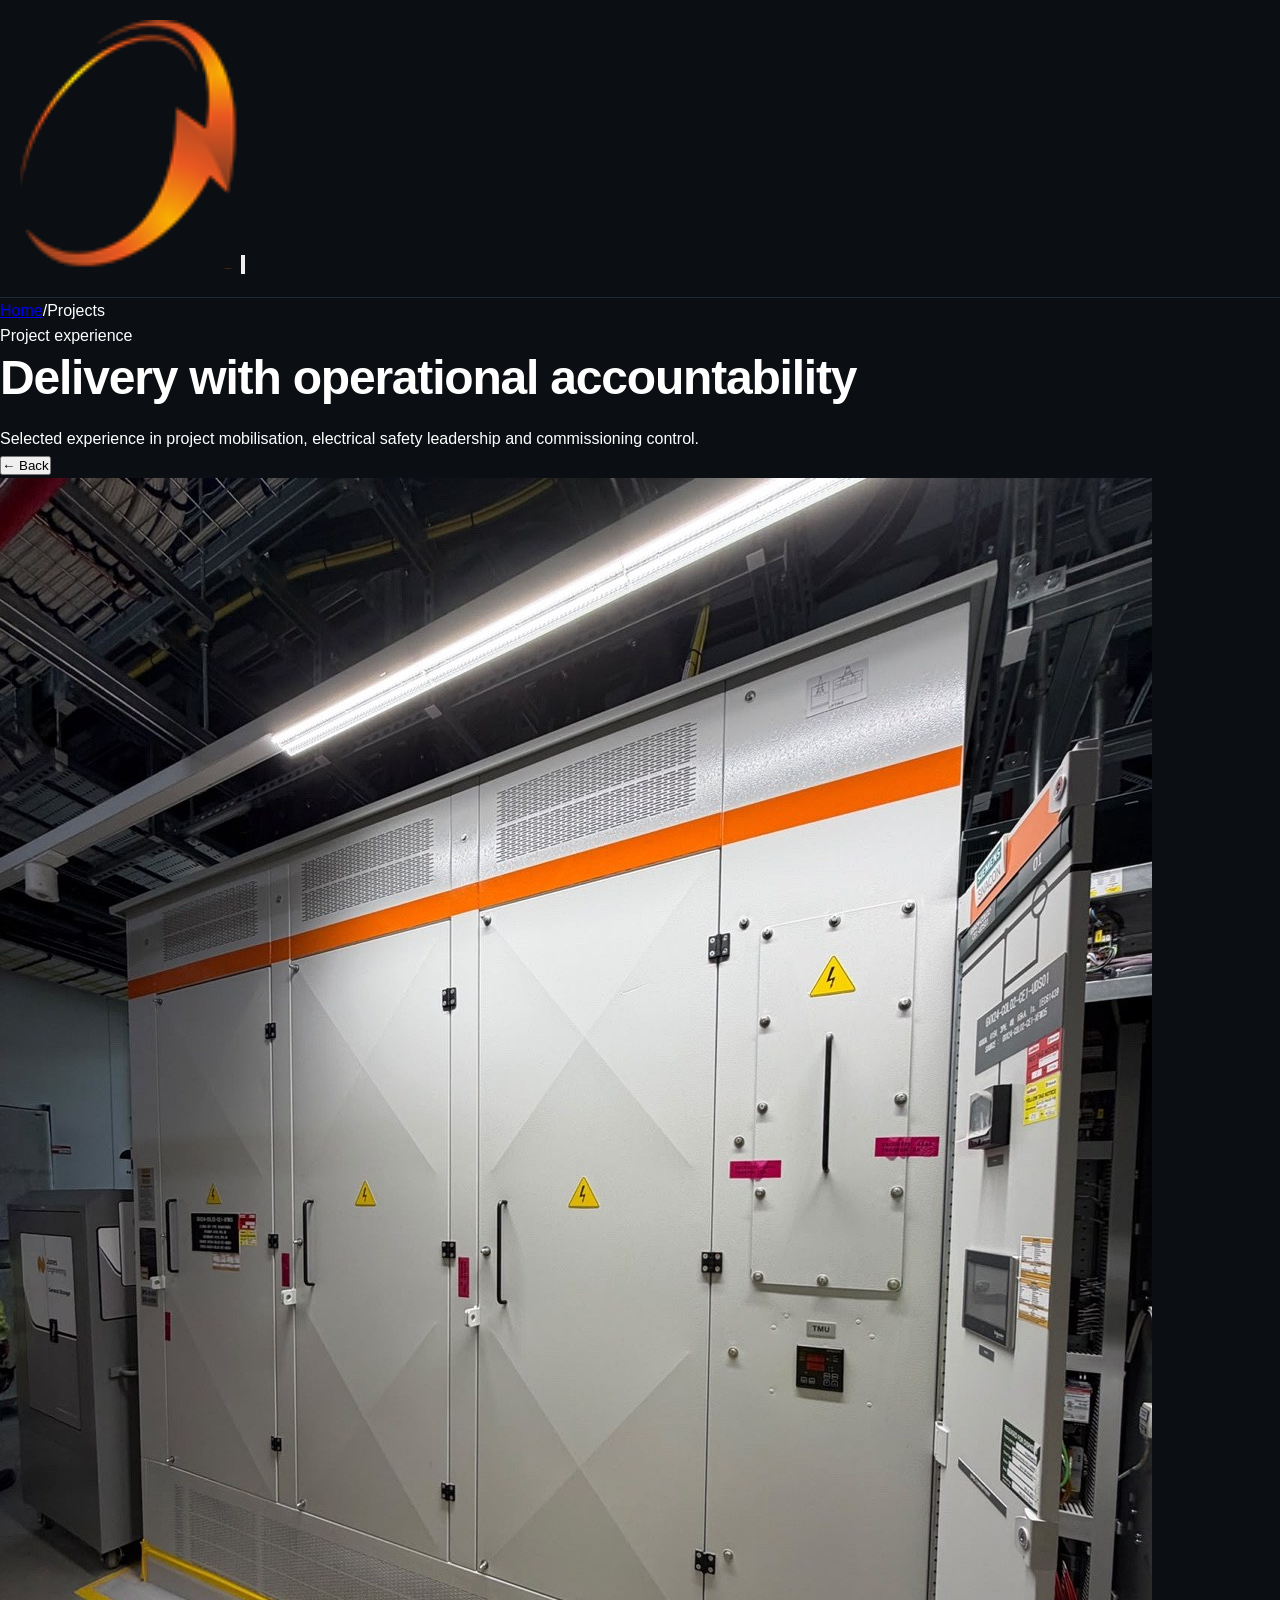
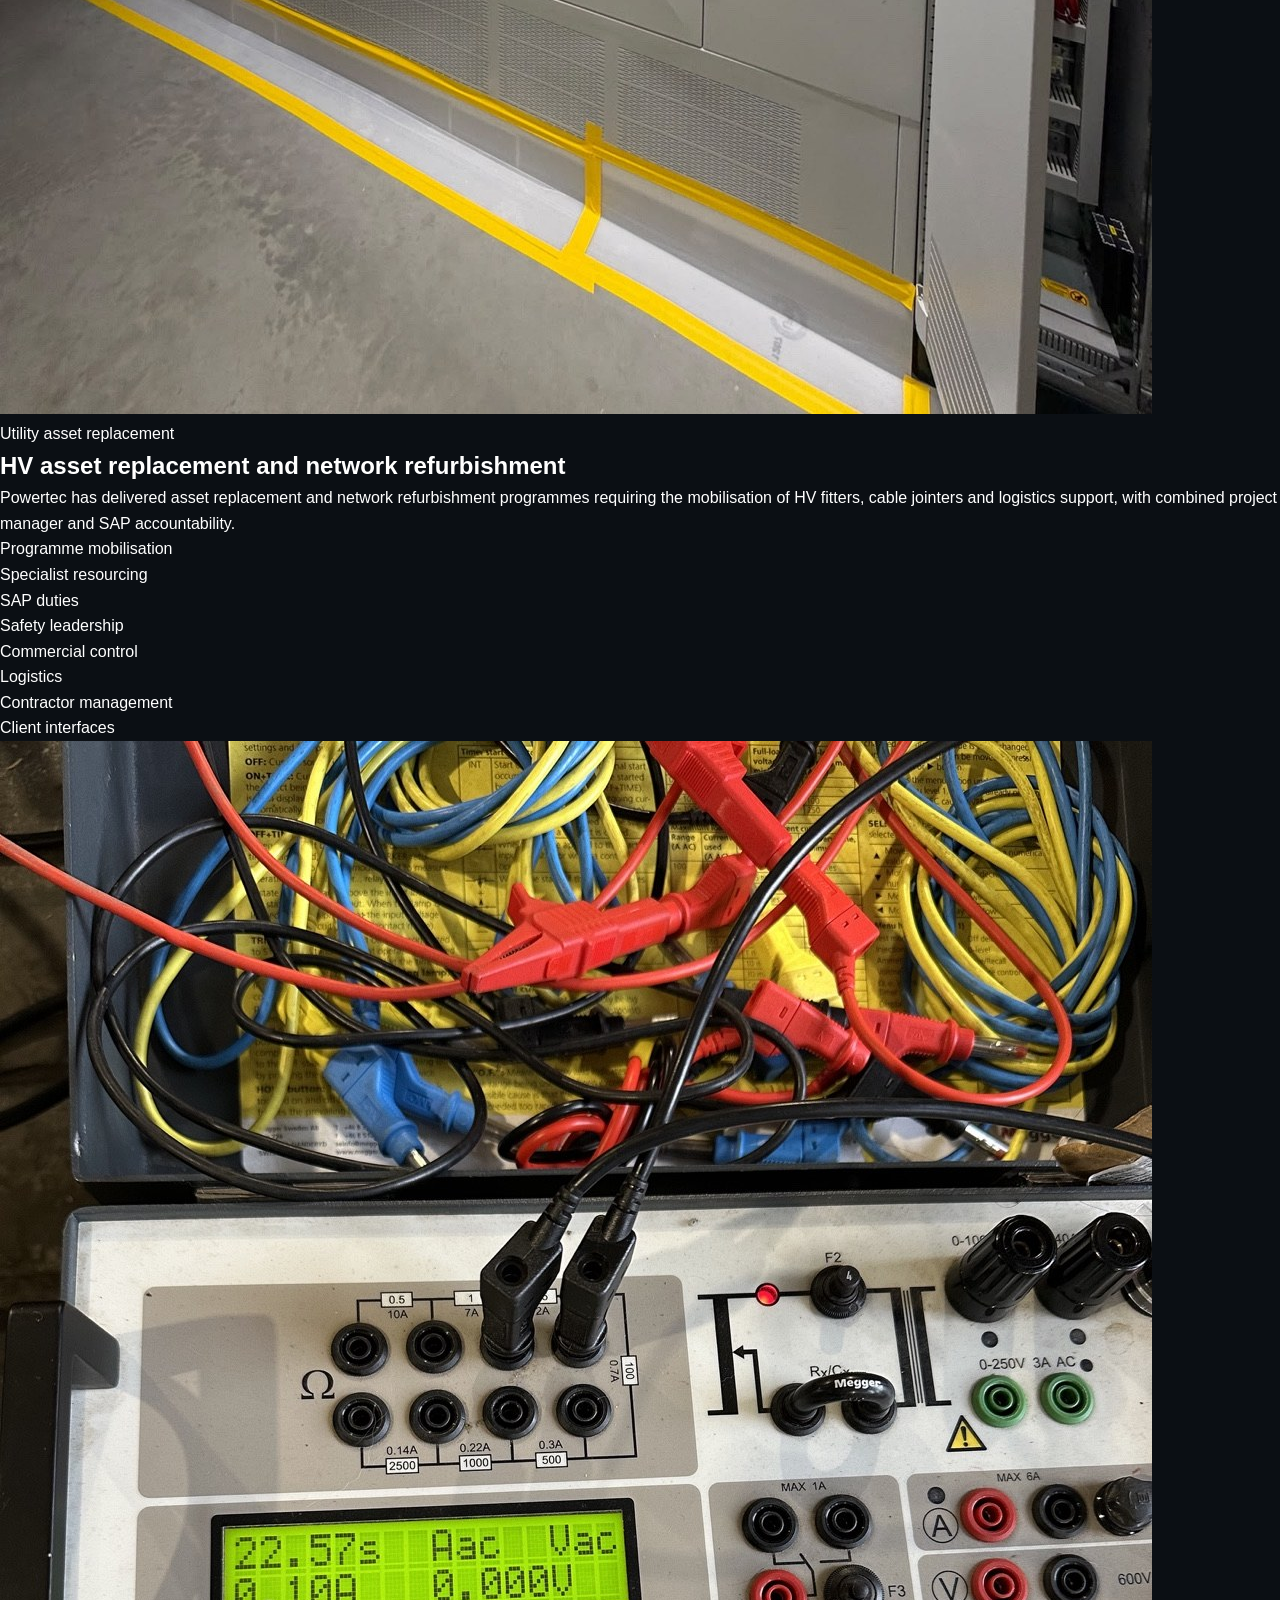
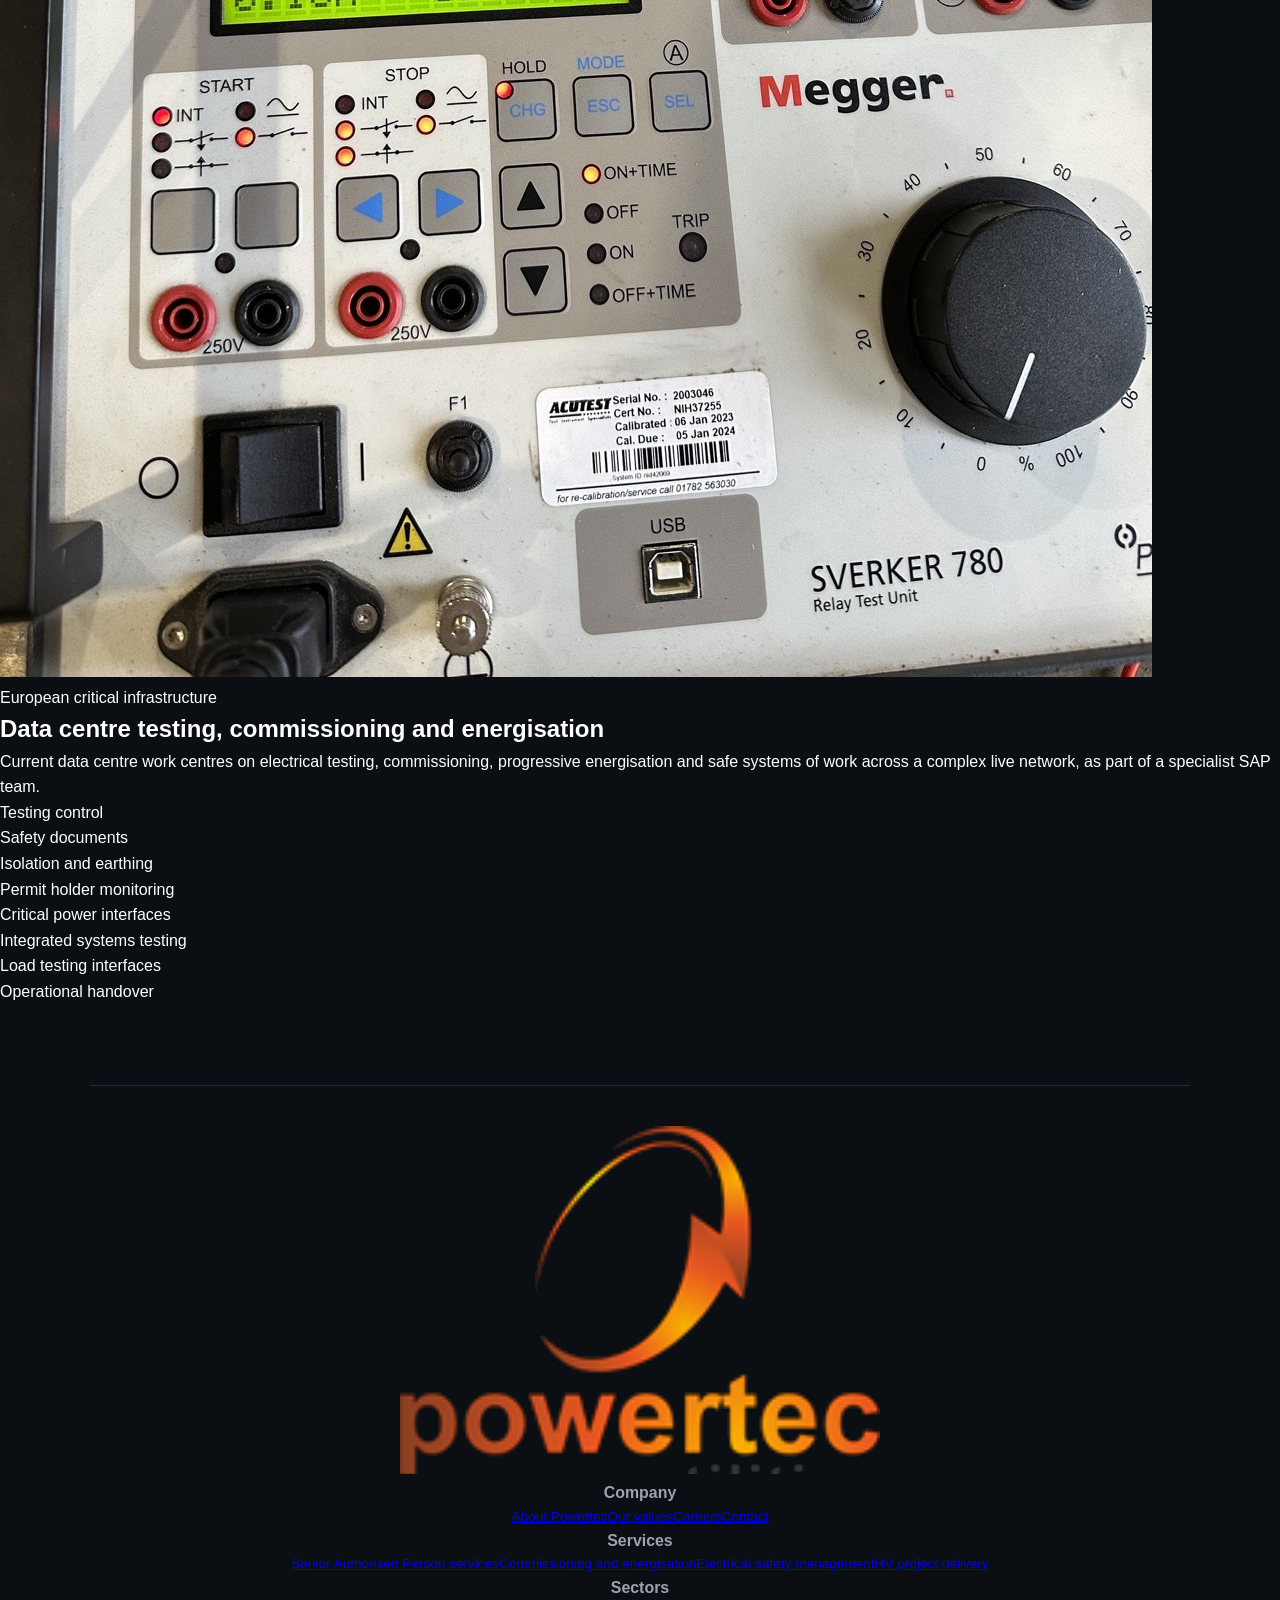
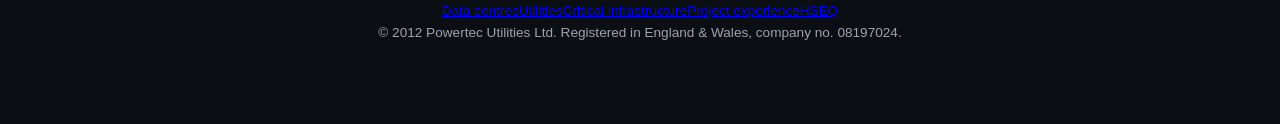
<file: projects.html>
<!doctype html>
<html lang="en-GB">
<head>
<meta charset="utf-8">
<meta name="viewport" content="width=device-width, initial-scale=1, viewport-fit=cover">
<title>Project Experience | Powertec Utilities Ltd</title>
<meta name="description" content="Selected experience in project mobilisation, electrical safety leadership and commissioning control.">
<meta name="theme-color" content="#0D0F12">
<link rel="icon" type="image/png" href="favicon.png">
<link rel="preconnect" href="https://fonts.googleapis.com">
<link rel="preconnect" href="https://fonts.gstatic.com" crossorigin>
<link rel="stylesheet" href="https://fonts.googleapis.com/css2?family=Montserrat:wght@400;500;600;700;800&family=JetBrains+Mono:wght@500;700&display=swap">
<link rel="stylesheet" href="styles.css?v=3">
</head>
<body class="biz" data-page="biz-projects">
<header class="site-head"><div class="wrap">
  <a class="site-mark" href="index.html" aria-label="Powertec home page"><img src="mark.png" alt="Powertec"></a>
  <button class="menu-btn" id="openMenu" aria-label="Open menu" aria-expanded="false" aria-controls="menu"><svg viewBox="0 0 24 24" fill="none" stroke="currentColor" stroke-width="2"><path d="M3 6h18M3 12h18M3 18h18"/></svg></button>
</div></header>
<div class="menu" id="menu" hidden role="dialog" aria-label="Menu">
  <div class="top"><a class="site-mark" href="index.html" aria-label="Powertec home page"><img src="mark.png" alt="Powertec"></a><button class="menu-btn" id="closeMenu" aria-label="Close menu"><svg viewBox="0 0 24 24" fill="none" stroke="currentColor" stroke-width="2"><path d="M5 5l14 14M19 5L5 19"/></svg></button></div>
  <nav aria-label="Main navigation"><a class="menu-primary" href="index.html">Home</a><details class="menu-group"><summary>About<span class="menu-chevron" aria-hidden="true">⌄</span></summary><div class="menu-subitems"><a class="menu-sub-link" href="about.html">About Powertec</a><a class="menu-sub-link" href="about.html#values">Our values</a></div></details><details class="menu-group"><summary>Services<span class="menu-chevron" aria-hidden="true">⌄</span></summary><div class="menu-subitems"><a class="menu-sub-link" href="services.html">All services</a><a class="menu-sub-link" href="services.html#sap">Senior Authorised Person services</a><a class="menu-sub-link" href="services.html#commissioning">Commissioning and energisation</a><a class="menu-sub-link" href="services.html#safety">Electrical safety management</a><a class="menu-sub-link" href="services.html#projects">HV project delivery</a></div></details><details class="menu-group"><summary>Sectors<span class="menu-chevron" aria-hidden="true">⌄</span></summary><div class="menu-subitems"><a class="menu-sub-link" href="sectors.html">Sector overview</a><a class="menu-sub-link" href="data-centres.html">Data centres and critical infrastructure</a><a class="menu-sub-link" href="utilities.html">Utilities and infrastructure</a></div></details><a class="menu-primary" href="projects.html" aria-current="page">Project experience</a><a class="menu-primary" href="hseq.html">HSEQ</a><a class="menu-primary" href="careers.html">Careers</a><a class="menu-primary" href="contact.html">Contact</a></nav>
  <p class="note">Powertec Utilities Ltd</p>
</div>
<section class="hero" style="--photo:url('testing-01.jpg')"><span class="orb" aria-hidden="true"></span><div class="wrap">
  <nav class="crumbs"><a href="index.html">Home</a><span>/</span><span>Projects</span></nav>
  <div class="kicker orange">Project experience</div>
  <h1>Delivery with operational accountability</h1>
  <p class="lead">Selected experience in project mobilisation, electrical safety leadership and commissioning control.</p>
</div></section>
<main><div class="wrap universal-back"><button type="button" class="back-nav" id="pageBack" aria-label="Go back to the previous page">← Back</button></div><section class="block"><div class="wrap"><section class="biz-service bgfade-sec" data-bg="dno-m06.jpg,dno-p07.jpg,dno-m13.jpg,dno-p17.jpg,dno-m08.jpg"><div class="biz-split"><figure class="photo-band biz-photo"><img src="plant-01.jpg" alt="HV asset replacement and network refurbishment" loading="lazy"></figure><div><div class="registers-intro"><div><div class="eyebrow">Utility asset replacement</div><h2>HV asset replacement and network refurbishment</h2></div></div><div class="prose"><p>Powertec has delivered asset replacement and network refurbishment programmes requiring the mobilisation of HV fitters, cable jointers and logistics support, with combined project manager and SAP accountability.</p></div><ul class="taglist"><li>Programme mobilisation</li><li>Specialist resourcing</li><li>SAP duties</li><li>Safety leadership</li><li>Commercial control</li><li>Logistics</li><li>Contractor management</li><li>Client interfaces</li></ul></div></div></section><section class="biz-service"><div class="biz-split"><figure class="photo-band biz-photo"><img src="testing-05.jpg" alt="Data centre testing, commissioning and energisation" loading="lazy"></figure><div><div class="registers-intro"><div><div class="eyebrow">European critical infrastructure</div><h2>Data centre testing, commissioning and energisation</h2></div></div><div class="prose"><p>Current data centre work centres on electrical testing, commissioning, progressive energisation and safe systems of work across a complex live network, as part of a specialist SAP team.</p></div><ul class="taglist"><li>Testing control</li><li>Safety documents</li><li>Isolation and earthing</li><li>Permit holder monitoring</li><li>Critical power interfaces</li><li>Integrated systems testing</li><li>Load testing interfaces</li><li>Operational handover</li></ul></div></div></section></div></section></main>
<footer class="site-foot"><div class="wrap">
    <a class="foot-brand" href="index.html" aria-label="Powertec home page"><img src="logo-stack.png" alt="Powertec"></a>
    <div class="foot-links">
      <div class="foot-col"><h3>Company</h3><a href="about.html">About Powertec</a><a href="about.html#values">Our values</a><a href="careers.html">Careers</a><a href="contact.html">Contact</a></div>
      <div class="foot-col"><h3>Services</h3><a href="services.html#sap">Senior Authorised Person services</a><a href="services.html#commissioning">Commissioning and energisation</a><a href="services.html#safety">Electrical safety management</a><a href="services.html#projects">HV project delivery</a></div>
      <div class="foot-col"><h3>Sectors</h3><a href="data-centres.html">Data centres</a><a href="utilities.html">Utilities</a><a href="sectors.html">Critical infrastructure</a><a href="projects.html">Project experience</a><a href="hseq.html">HSEQ</a></div>
    </div>
    <p class="foot-legal">© 2012 Powertec Utilities Ltd. Registered in England &amp; Wales, company no. 08197024.</p>
  </div></footer>
<script src="site.js?v=3"></script>
</body>
</html>
</file>
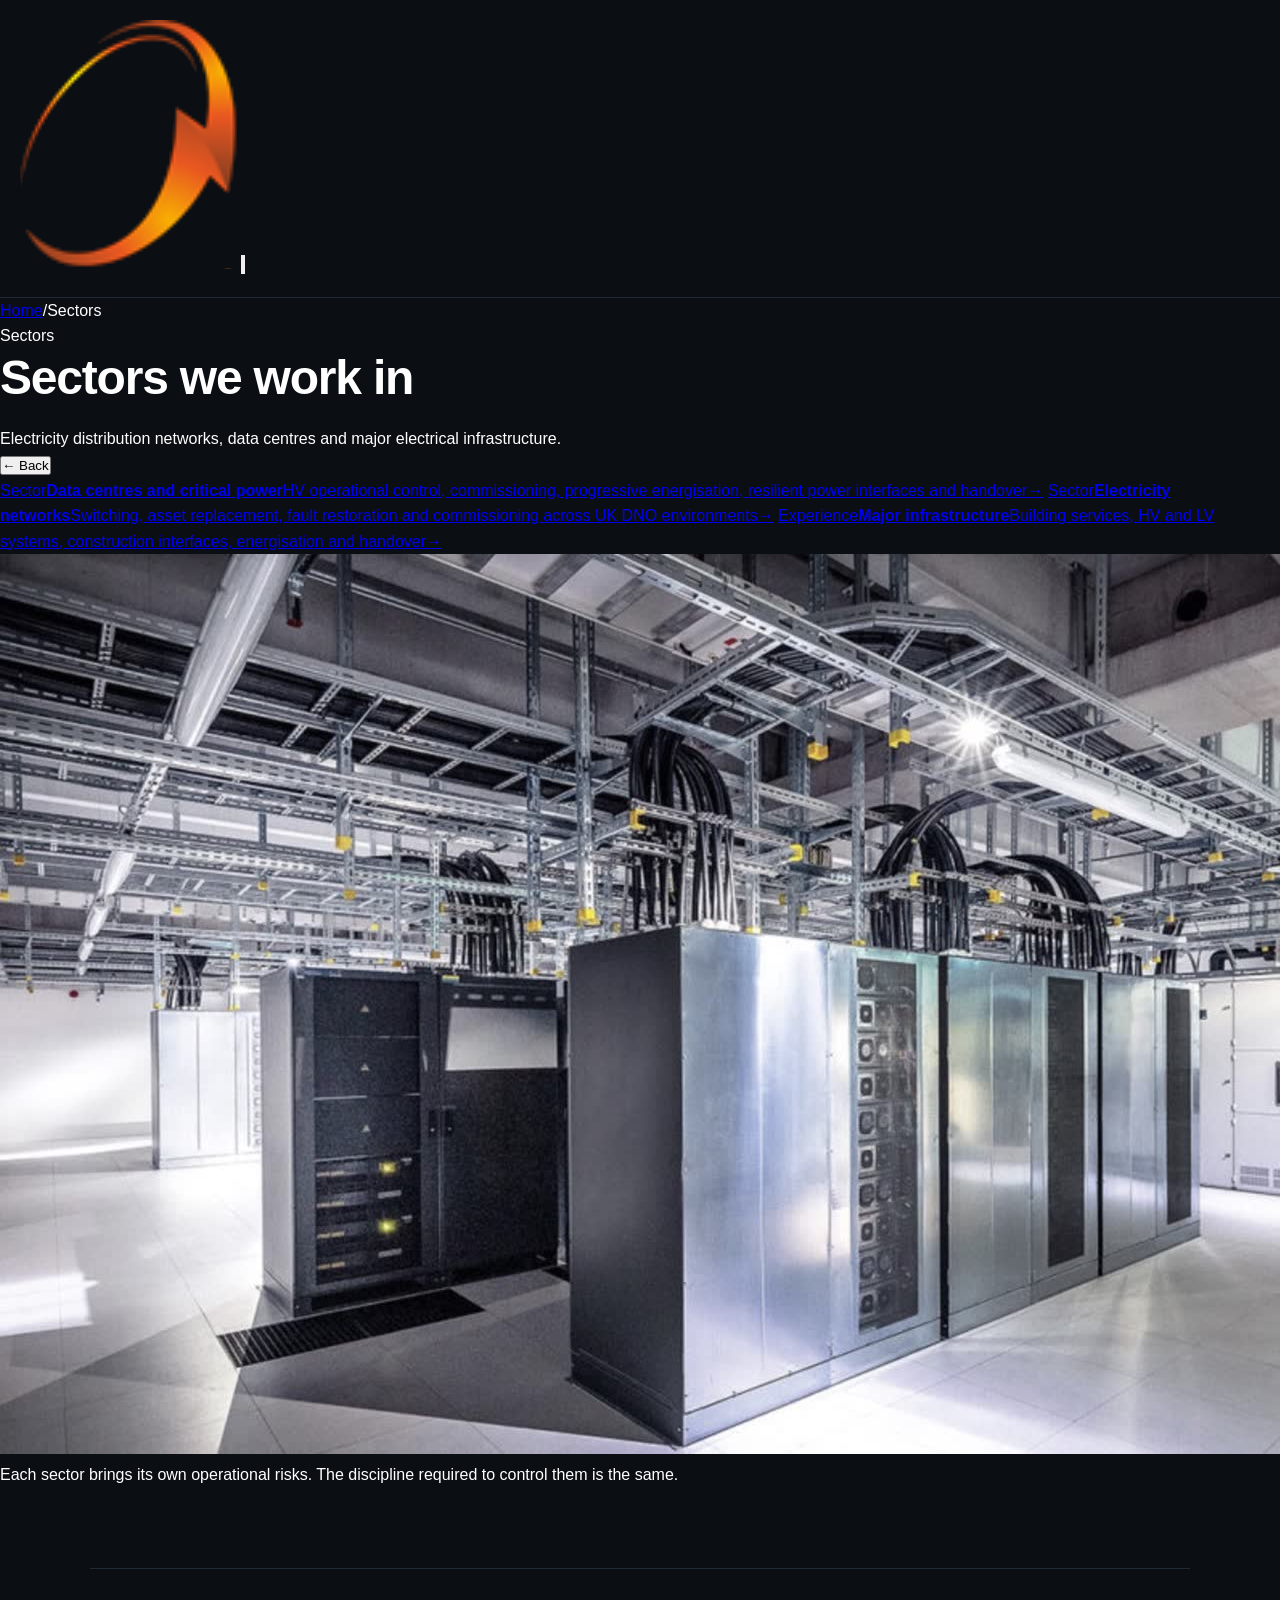
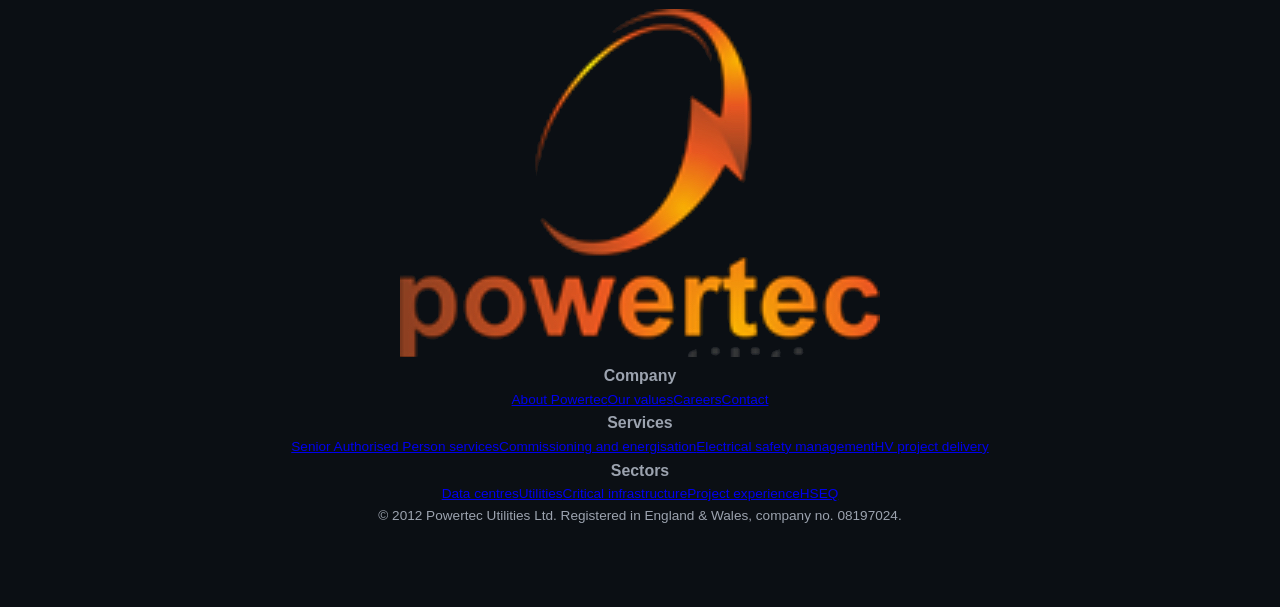
<file: sectors.html>
<!doctype html>
<html lang="en-GB">
<head>
<meta charset="utf-8">
<meta name="viewport" content="width=device-width, initial-scale=1, viewport-fit=cover">
<title>Sectors | Powertec Utilities Ltd</title>
<meta name="description" content="Experience across electricity networks, data centres and major electrical infrastructure.">
<meta name="theme-color" content="#0D0F12">
<link rel="icon" type="image/png" href="favicon.png">
<link rel="preconnect" href="https://fonts.googleapis.com">
<link rel="preconnect" href="https://fonts.gstatic.com" crossorigin>
<link rel="stylesheet" href="https://fonts.googleapis.com/css2?family=Montserrat:wght@400;500;600;700;800&family=JetBrains+Mono:wght@500;700&display=swap">
<link rel="stylesheet" href="styles.css?v=3">
</head>
<body class="biz" data-page="biz-sectors">
<header class="site-head"><div class="wrap">
  <a class="site-mark" href="index.html" aria-label="Powertec home page"><img src="mark.png" alt="Powertec"></a>
  <button class="menu-btn" id="openMenu" aria-label="Open menu" aria-expanded="false" aria-controls="menu"><svg viewBox="0 0 24 24" fill="none" stroke="currentColor" stroke-width="2"><path d="M3 6h18M3 12h18M3 18h18"/></svg></button>
</div></header>
<div class="menu" id="menu" hidden role="dialog" aria-label="Menu">
  <div class="top"><a class="site-mark" href="index.html" aria-label="Powertec home page"><img src="mark.png" alt="Powertec"></a><button class="menu-btn" id="closeMenu" aria-label="Close menu"><svg viewBox="0 0 24 24" fill="none" stroke="currentColor" stroke-width="2"><path d="M5 5l14 14M19 5L5 19"/></svg></button></div>
  <nav aria-label="Main navigation"><a class="menu-primary" href="index.html">Home</a><details class="menu-group"><summary>About<span class="menu-chevron" aria-hidden="true">⌄</span></summary><div class="menu-subitems"><a class="menu-sub-link" href="about.html">About Powertec</a><a class="menu-sub-link" href="about.html#values">Our values</a></div></details><details class="menu-group"><summary>Services<span class="menu-chevron" aria-hidden="true">⌄</span></summary><div class="menu-subitems"><a class="menu-sub-link" href="services.html">All services</a><a class="menu-sub-link" href="services.html#sap">Senior Authorised Person services</a><a class="menu-sub-link" href="services.html#commissioning">Commissioning and energisation</a><a class="menu-sub-link" href="services.html#safety">Electrical safety management</a><a class="menu-sub-link" href="services.html#projects">HV project delivery</a></div></details><details class="menu-group" open><summary>Sectors<span class="menu-chevron" aria-hidden="true">⌄</span></summary><div class="menu-subitems"><a class="menu-sub-link" href="sectors.html" aria-current="page">Sector overview</a><a class="menu-sub-link" href="data-centres.html">Data centres and critical infrastructure</a><a class="menu-sub-link" href="utilities.html">Utilities and infrastructure</a></div></details><a class="menu-primary" href="projects.html">Project experience</a><a class="menu-primary" href="hseq.html">HSEQ</a><a class="menu-primary" href="careers.html">Careers</a><a class="menu-primary" href="contact.html">Contact</a></nav>
  <p class="note">Powertec Utilities Ltd</p>
</div>
<section class="hero" style="--photo:url('substation-01.jpg')"><span class="orb" aria-hidden="true"></span><div class="wrap">
  <nav class="crumbs"><a href="index.html">Home</a><span>/</span><span>Sectors</span></nav>
  <div class="kicker orange">Sectors</div>
  <h1>Sectors we work in</h1>
  <p class="lead">Electricity distribution networks, data centres and major electrical infrastructure.</p>
</div></section>
<main><div class="wrap universal-back"><button type="button" class="back-nav" id="pageBack" aria-label="Go back to the previous page">← Back</button></div><section class="block"><div class="wrap"><div class="launch-grid">
    <a class="launch" href="data-centres.html"><span class="launch-img" style="background-image:url('dc-hall.jpg')" aria-hidden="true"></span><span class="launch-copy"><span class="launch-tag">Sector</span><strong>Data centres and critical power</strong><span class="launch-desc">HV operational control, commissioning, progressive energisation, resilient power interfaces and handover</span></span><span class="launch-arrow" aria-hidden="true">→</span></a>
    <a class="launch" href="utilities.html"><span class="launch-img" style="background-image:url('substation-01.jpg')" aria-hidden="true"></span><span class="launch-copy"><span class="launch-tag">Sector</span><strong>Electricity networks</strong><span class="launch-desc">Switching, asset replacement, fault restoration and commissioning across UK DNO environments</span></span><span class="launch-arrow" aria-hidden="true">→</span></a>
    <a class="launch" href="projects.html"><span class="launch-img" style="background-image:url('testing-06.jpg')" aria-hidden="true"></span><span class="launch-copy"><span class="launch-tag">Experience</span><strong>Major infrastructure</strong><span class="launch-desc">Building services, HV and LV systems, construction interfaces, energisation and handover</span></span><span class="launch-arrow" aria-hidden="true">→</span></a>
  </div></div></section><section class="block"><div class="wrap"><figure class="photo-band biz-photo"><img src="dc-hall.jpg" style="object-position:20% 50%" alt="Critical power infrastructure" loading="lazy"><figcaption>Each sector brings its own operational risks. The discipline required to control them is the same.</figcaption></figure></div></section></main>
<footer class="site-foot"><div class="wrap">
    <a class="foot-brand" href="index.html" aria-label="Powertec home page"><img src="logo-stack.png" alt="Powertec"></a>
    <div class="foot-links">
      <div class="foot-col"><h3>Company</h3><a href="about.html">About Powertec</a><a href="about.html#values">Our values</a><a href="careers.html">Careers</a><a href="contact.html">Contact</a></div>
      <div class="foot-col"><h3>Services</h3><a href="services.html#sap">Senior Authorised Person services</a><a href="services.html#commissioning">Commissioning and energisation</a><a href="services.html#safety">Electrical safety management</a><a href="services.html#projects">HV project delivery</a></div>
      <div class="foot-col"><h3>Sectors</h3><a href="data-centres.html">Data centres</a><a href="utilities.html">Utilities</a><a href="sectors.html">Critical infrastructure</a><a href="projects.html">Project experience</a><a href="hseq.html">HSEQ</a></div>
    </div>
    <p class="foot-legal">© 2012 Powertec Utilities Ltd. Registered in England &amp; Wales, company no. 08197024.</p>
  </div></footer>
<script src="site.js?v=3"></script>
</body>
</html>
</file>
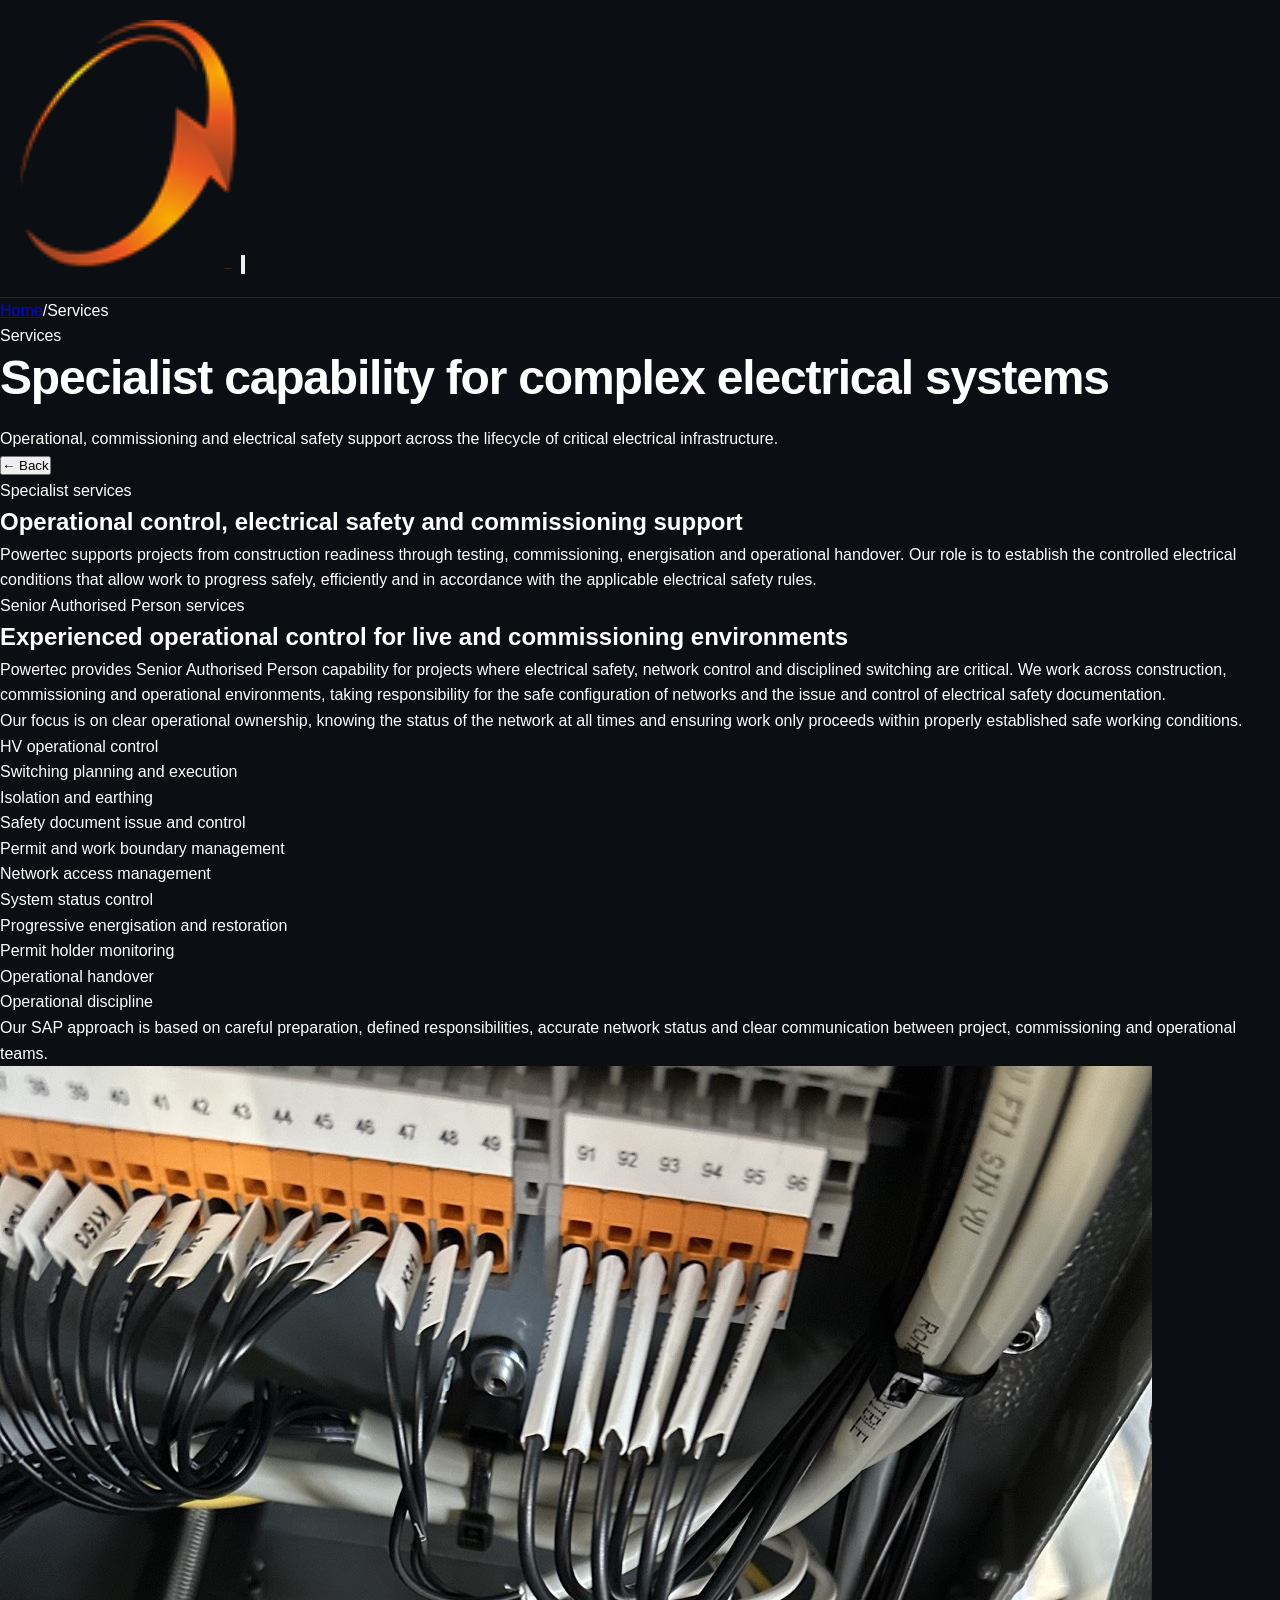
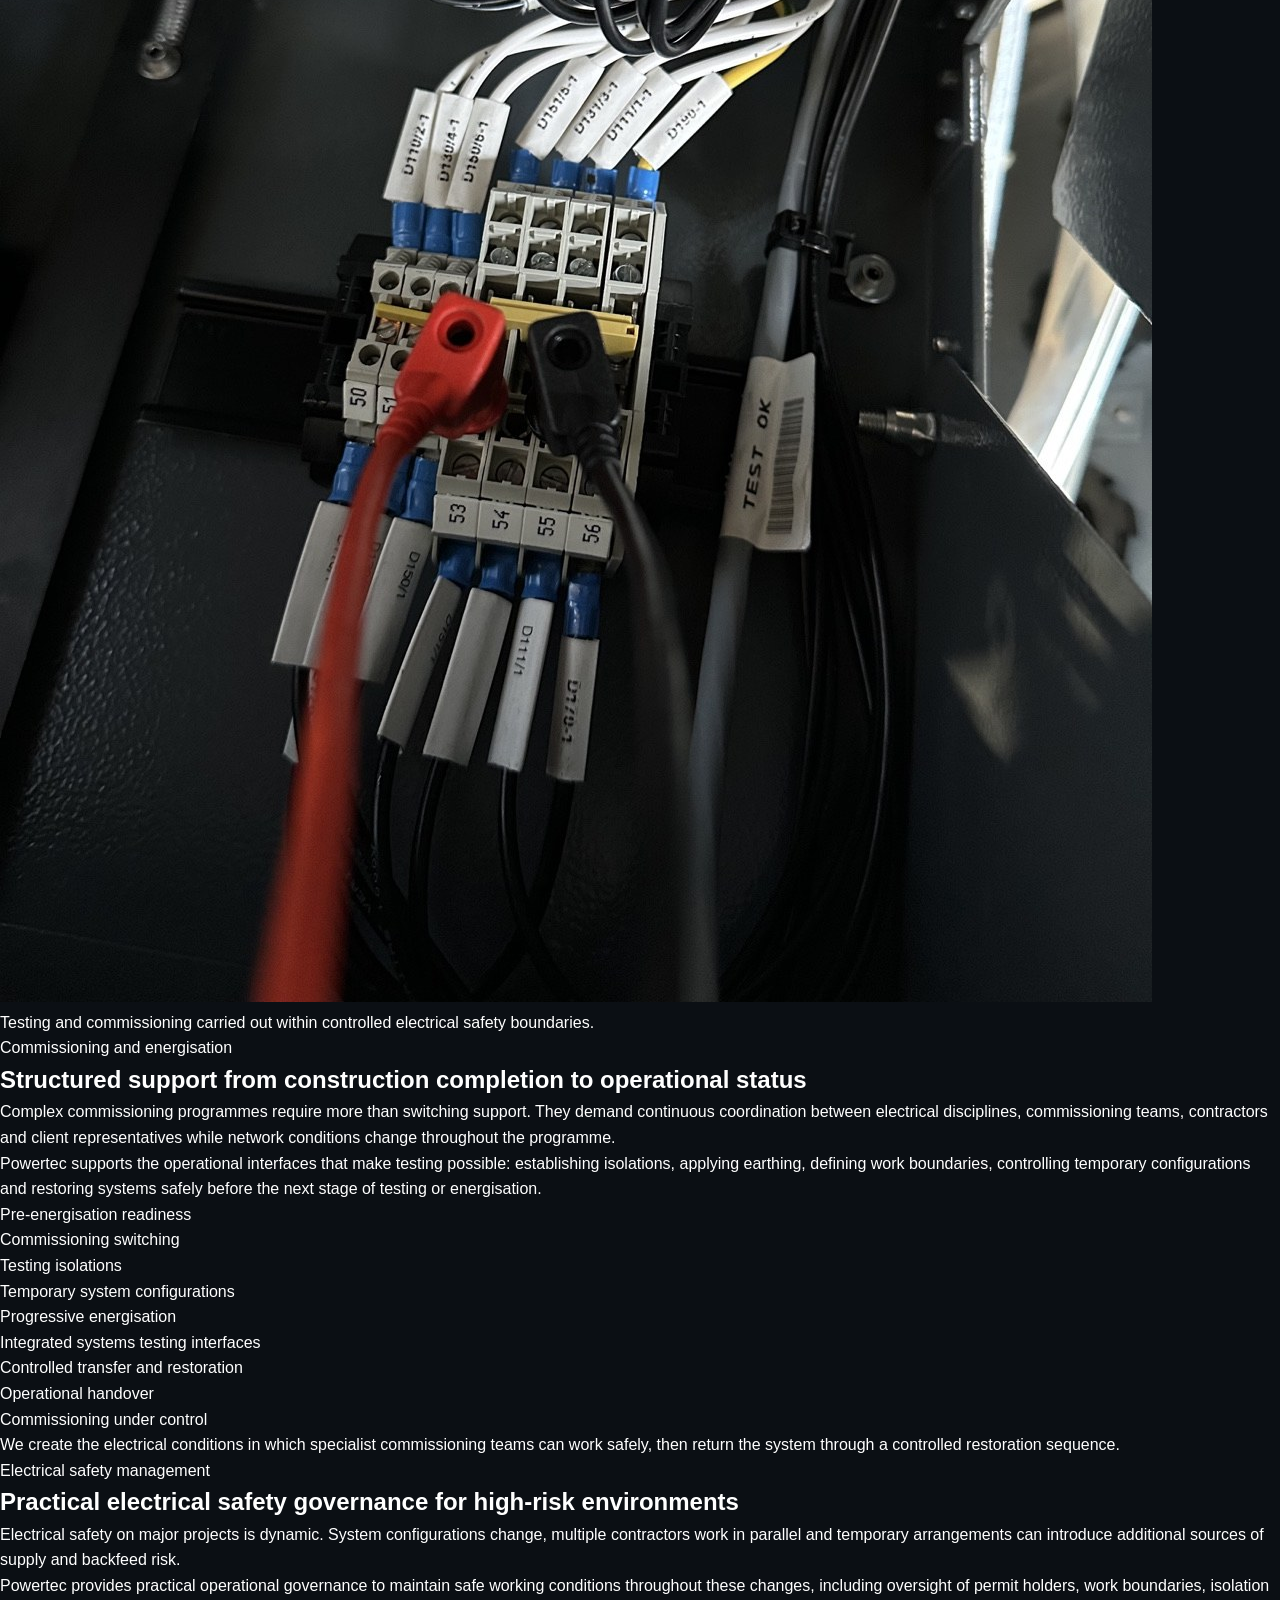
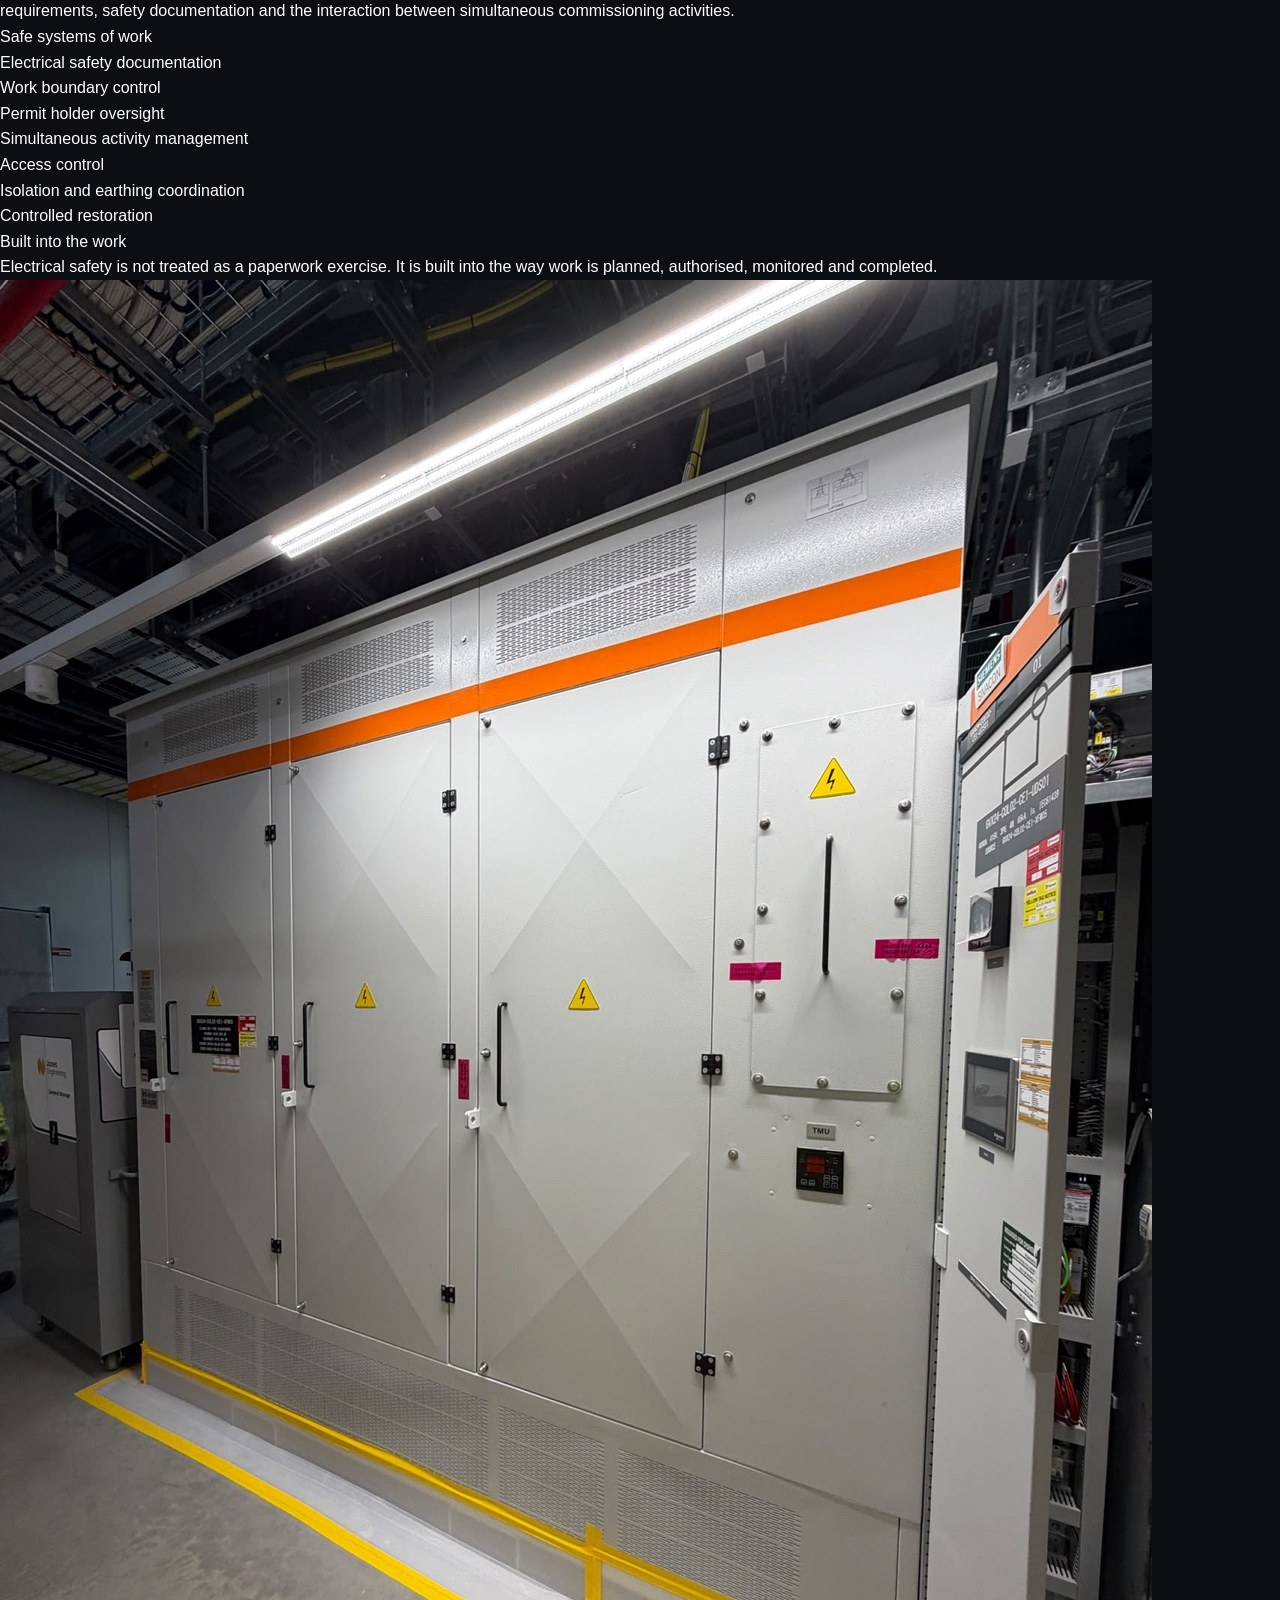
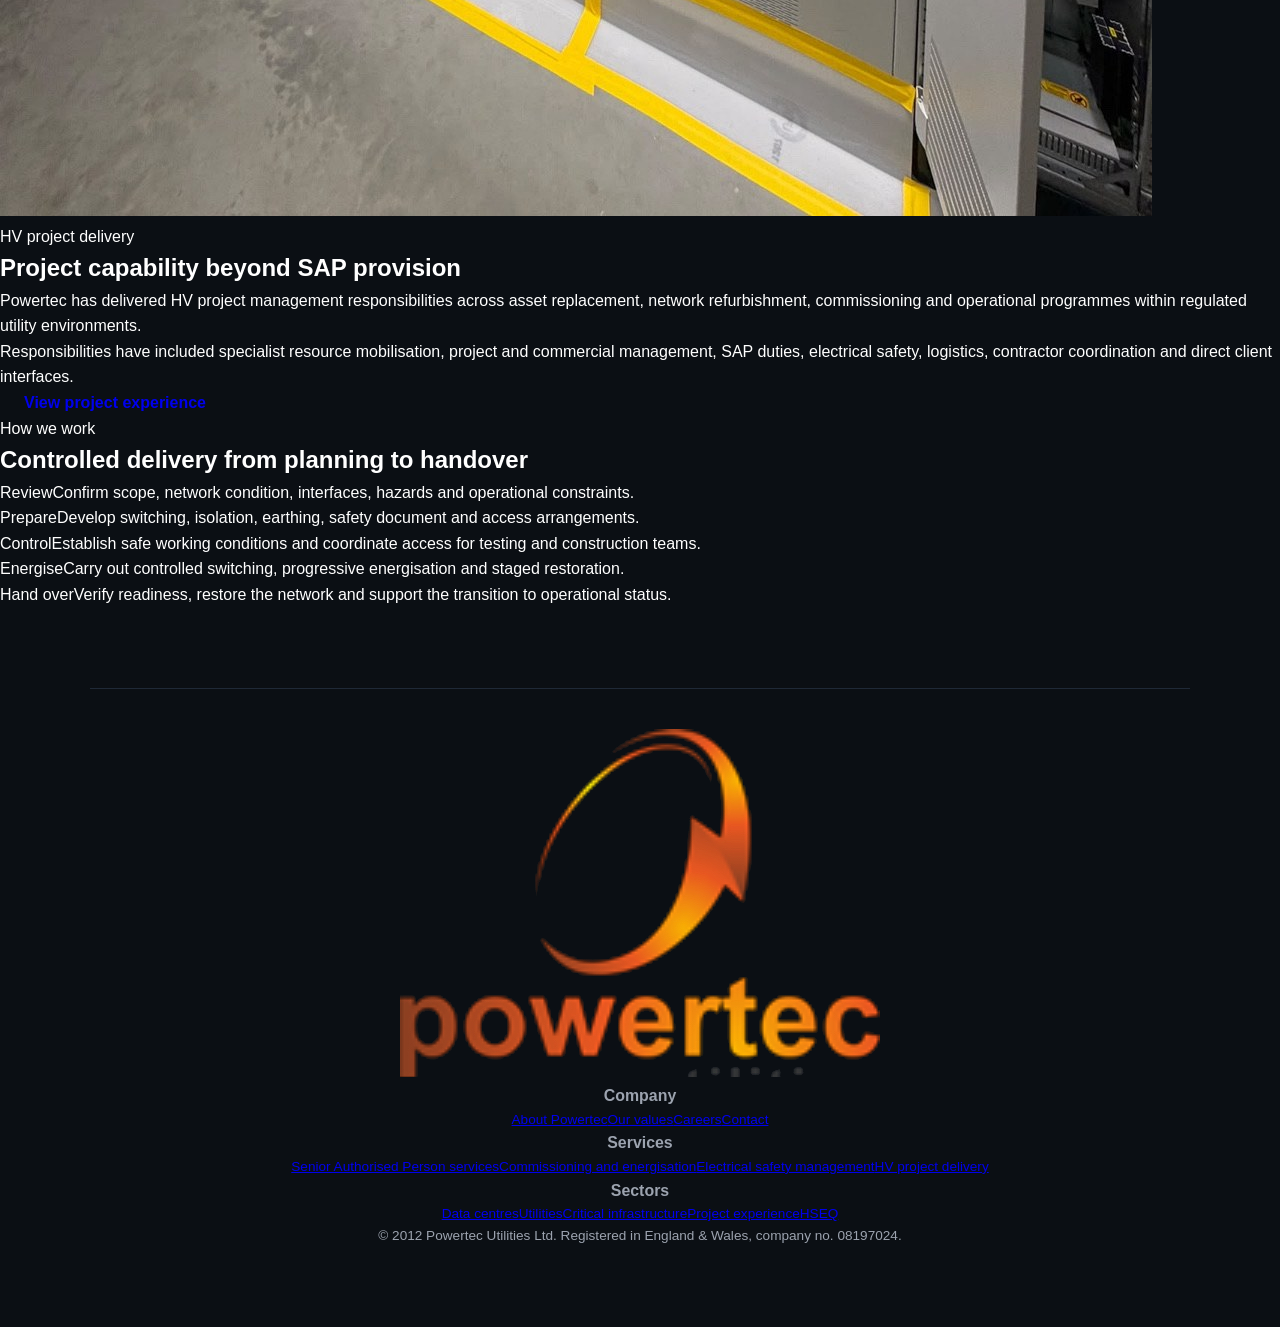
<file: services.html>
<!doctype html>
<html lang="en-GB">
<head>
<meta charset="utf-8">
<meta name="viewport" content="width=device-width, initial-scale=1, viewport-fit=cover">
<title>Services | Powertec Utilities Ltd</title>
<meta name="description" content="Operational control, electrical safety and commissioning support for complex HV infrastructure.">
<meta name="theme-color" content="#0D0F12">
<link rel="icon" type="image/png" href="favicon.png">
<link rel="preconnect" href="https://fonts.googleapis.com">
<link rel="preconnect" href="https://fonts.gstatic.com" crossorigin>
<link rel="stylesheet" href="https://fonts.googleapis.com/css2?family=Montserrat:wght@400;500;600;700;800&family=JetBrains+Mono:wght@500;700&display=swap">
<link rel="stylesheet" href="styles.css?v=3">
</head>
<body class="biz" data-page="biz-services">
<header class="site-head"><div class="wrap">
  <a class="site-mark" href="index.html" aria-label="Powertec home page"><img src="mark.png" alt="Powertec"></a>
  <button class="menu-btn" id="openMenu" aria-label="Open menu" aria-expanded="false" aria-controls="menu"><svg viewBox="0 0 24 24" fill="none" stroke="currentColor" stroke-width="2"><path d="M3 6h18M3 12h18M3 18h18"/></svg></button>
</div></header>
<div class="menu" id="menu" hidden role="dialog" aria-label="Menu">
  <div class="top"><a class="site-mark" href="index.html" aria-label="Powertec home page"><img src="mark.png" alt="Powertec"></a><button class="menu-btn" id="closeMenu" aria-label="Close menu"><svg viewBox="0 0 24 24" fill="none" stroke="currentColor" stroke-width="2"><path d="M5 5l14 14M19 5L5 19"/></svg></button></div>
  <nav aria-label="Main navigation"><a class="menu-primary" href="index.html">Home</a><details class="menu-group"><summary>About<span class="menu-chevron" aria-hidden="true">⌄</span></summary><div class="menu-subitems"><a class="menu-sub-link" href="about.html">About Powertec</a><a class="menu-sub-link" href="about.html#values">Our values</a></div></details><details class="menu-group" open><summary>Services<span class="menu-chevron" aria-hidden="true">⌄</span></summary><div class="menu-subitems"><a class="menu-sub-link" href="services.html" aria-current="page">All services</a><a class="menu-sub-link" href="services.html#sap">Senior Authorised Person services</a><a class="menu-sub-link" href="services.html#commissioning">Commissioning and energisation</a><a class="menu-sub-link" href="services.html#safety">Electrical safety management</a><a class="menu-sub-link" href="services.html#projects">HV project delivery</a></div></details><details class="menu-group"><summary>Sectors<span class="menu-chevron" aria-hidden="true">⌄</span></summary><div class="menu-subitems"><a class="menu-sub-link" href="sectors.html">Sector overview</a><a class="menu-sub-link" href="data-centres.html">Data centres and critical infrastructure</a><a class="menu-sub-link" href="utilities.html">Utilities and infrastructure</a></div></details><a class="menu-primary" href="projects.html">Project experience</a><a class="menu-primary" href="hseq.html">HSEQ</a><a class="menu-primary" href="careers.html">Careers</a><a class="menu-primary" href="contact.html">Contact</a></nav>
  <p class="note">Powertec Utilities Ltd</p>
</div>
<section class="hero" style="--photo:url('switchgear-01.jpg')"><span class="orb" aria-hidden="true"></span><div class="wrap">
  <nav class="crumbs"><a href="index.html">Home</a><span>/</span><span>Services</span></nav>
  <div class="kicker orange">Services</div>
  <h1>Specialist capability for complex electrical systems</h1>
  <p class="lead">Operational, commissioning and electrical safety support across the lifecycle of critical electrical infrastructure.</p>
</div></section>
<main><div class="wrap universal-back"><button type="button" class="back-nav" id="pageBack" aria-label="Go back to the previous page">← Back</button></div><section class="block"><div class="wrap"><div class="registers-intro"><div><div class="eyebrow">Specialist services</div><h2>Operational control, electrical safety and commissioning support</h2><p>Powertec supports projects from construction readiness through testing, commissioning, energisation and operational handover. Our role is to establish the controlled electrical conditions that allow work to progress safely, efficiently and in accordance with the applicable electrical safety rules.</p></div></div><section class="biz-service bgfade-sec" id="sap" data-bg="dno-m10.jpg,dno-p13.jpg,dno-m04.jpg,dno-n04.jpg,dno-p15.jpg"><div class="biz-split wide-left"><div><div class="registers-intro"><div><div class="eyebrow">Senior Authorised Person services</div><h2>Experienced operational control for live and commissioning environments</h2></div></div><div class="prose"><p>Powertec provides Senior Authorised Person capability for projects where electrical safety, network control and disciplined switching are critical. We work across construction, commissioning and operational environments, taking responsibility for the safe configuration of networks and the issue and control of electrical safety documentation.</p><p>Our focus is on clear operational ownership, knowing the status of the network at all times and ensuring work only proceeds within properly established safe working conditions.</p></div><ul class="taglist"><li>HV operational control</li><li>Switching planning and execution</li><li>Isolation and earthing</li><li>Safety document issue and control</li><li>Permit and work boundary management</li><li>Network access management</li><li>System status control</li><li>Progressive energisation and restoration</li><li>Permit holder monitoring</li><li>Operational handover</li></ul></div>
      <aside class="proc-notes biz-aside"><div class="hold"><dt>Operational discipline</dt><dd>Our SAP approach is based on careful preparation, defined responsibilities, accurate network status and clear communication between project, commissioning and operational teams.</dd></div></aside></div></section><figure class="photo-band biz-photo"><img src="testing-01.jpg" alt="Electrical testing connections during commissioning" loading="lazy"><figcaption>Testing and commissioning carried out within controlled electrical safety boundaries.</figcaption></figure><section class="biz-service bgfade-sec" id="commissioning" data-bg="dno-p01.jpg,dno-m09.jpg,dno-p03.jpg,dno-n03.jpg,dno-m12.jpg"><div class="biz-split wide-left"><div><div class="registers-intro"><div><div class="eyebrow">Commissioning and energisation</div><h2>Structured support from construction completion to operational status</h2></div></div><div class="prose"><p>Complex commissioning programmes require more than switching support. They demand continuous coordination between electrical disciplines, commissioning teams, contractors and client representatives while network conditions change throughout the programme.</p><p>Powertec supports the operational interfaces that make testing possible: establishing isolations, applying earthing, defining work boundaries, controlling temporary configurations and restoring systems safely before the next stage of testing or energisation.</p></div><ul class="taglist"><li>Pre-energisation readiness</li><li>Commissioning switching</li><li>Testing isolations</li><li>Temporary system configurations</li><li>Progressive energisation</li><li>Integrated systems testing interfaces</li><li>Controlled transfer and restoration</li><li>Operational handover</li></ul></div>
      <aside class="proc-notes biz-aside"><div class="hold"><dt>Commissioning under control</dt><dd>We create the electrical conditions in which specialist commissioning teams can work safely, then return the system through a controlled restoration sequence.</dd></div></aside></div></section><section class="biz-service bgfade-sec" id="safety" data-bg="dno-n11.jpg,dno-n08.jpg,dno-p02.jpg,dno-n10.jpg,dno-p09.jpg"><div class="biz-split wide-left"><div><div class="registers-intro"><div><div class="eyebrow">Electrical safety management</div><h2>Practical electrical safety governance for high-risk environments</h2></div></div><div class="prose"><p>Electrical safety on major projects is dynamic. System configurations change, multiple contractors work in parallel and temporary arrangements can introduce additional sources of supply and backfeed risk.</p><p>Powertec provides practical operational governance to maintain safe working conditions throughout these changes, including oversight of permit holders, work boundaries, isolation requirements, safety documentation and the interaction between simultaneous commissioning activities.</p></div><ul class="taglist"><li>Safe systems of work</li><li>Electrical safety documentation</li><li>Work boundary control</li><li>Permit holder oversight</li><li>Simultaneous activity management</li><li>Access control</li><li>Isolation and earthing coordination</li><li>Controlled restoration</li></ul></div>
      <aside class="proc-notes biz-aside"><div class="hold"><dt>Built into the work</dt><dd>Electrical safety is not treated as a paperwork exercise. It is built into the way work is planned, authorised, monitored and completed.</dd></div></aside></div></section><section class="biz-service bgfade-sec" id="projects" data-bg="dno-m07.jpg,dno-p08.jpg,dno-p06.jpg,dno-m06.jpg,dno-p10.jpg"><div class="biz-split"><figure class="photo-band biz-photo"><img src="plant-01.jpg" alt="Distribution substation works" loading="lazy"></figure><div><div class="registers-intro"><div><div class="eyebrow">HV project delivery</div><h2>Project capability beyond SAP provision</h2></div></div>
      <div class="prose"><p>Powertec has delivered HV project management responsibilities across asset replacement, network refurbishment, commissioning and operational programmes within regulated utility environments.</p>
      <p>Responsibilities have included specialist resource mobilisation, project and commercial management, SAP duties, electrical safety, logistics, contractor coordination and direct client interfaces.</p></div>
      <a class="btn primary" href="projects.html">View project experience</a></div></div></section><section class="biz-service"><div class="registers-intro"><div><div class="eyebrow">How we work</div><h2>Controlled delivery from planning to handover</h2></div></div>
      <ol class="proc-toc biz-steps"><li><a>Review</a><span>Confirm scope, network condition, interfaces, hazards and operational constraints.</span></li>
      <li><a>Prepare</a><span>Develop switching, isolation, earthing, safety document and access arrangements.</span></li>
      <li><a>Control</a><span>Establish safe working conditions and coordinate access for testing and construction teams.</span></li>
      <li><a>Energise</a><span>Carry out controlled switching, progressive energisation and staged restoration.</span></li>
      <li><a>Hand over</a><span>Verify readiness, restore the network and support the transition to operational status.</span></li></ol></section></div></section></main>
<footer class="site-foot"><div class="wrap">
    <a class="foot-brand" href="index.html" aria-label="Powertec home page"><img src="logo-stack.png" alt="Powertec"></a>
    <div class="foot-links">
      <div class="foot-col"><h3>Company</h3><a href="about.html">About Powertec</a><a href="about.html#values">Our values</a><a href="careers.html">Careers</a><a href="contact.html">Contact</a></div>
      <div class="foot-col"><h3>Services</h3><a href="services.html#sap">Senior Authorised Person services</a><a href="services.html#commissioning">Commissioning and energisation</a><a href="services.html#safety">Electrical safety management</a><a href="services.html#projects">HV project delivery</a></div>
      <div class="foot-col"><h3>Sectors</h3><a href="data-centres.html">Data centres</a><a href="utilities.html">Utilities</a><a href="sectors.html">Critical infrastructure</a><a href="projects.html">Project experience</a><a href="hseq.html">HSEQ</a></div>
    </div>
    <p class="foot-legal">© 2012 Powertec Utilities Ltd. Registered in England &amp; Wales, company no. 08197024.</p>
  </div></footer>
<script src="site.js?v=3"></script>
</body>
</html>
</file>
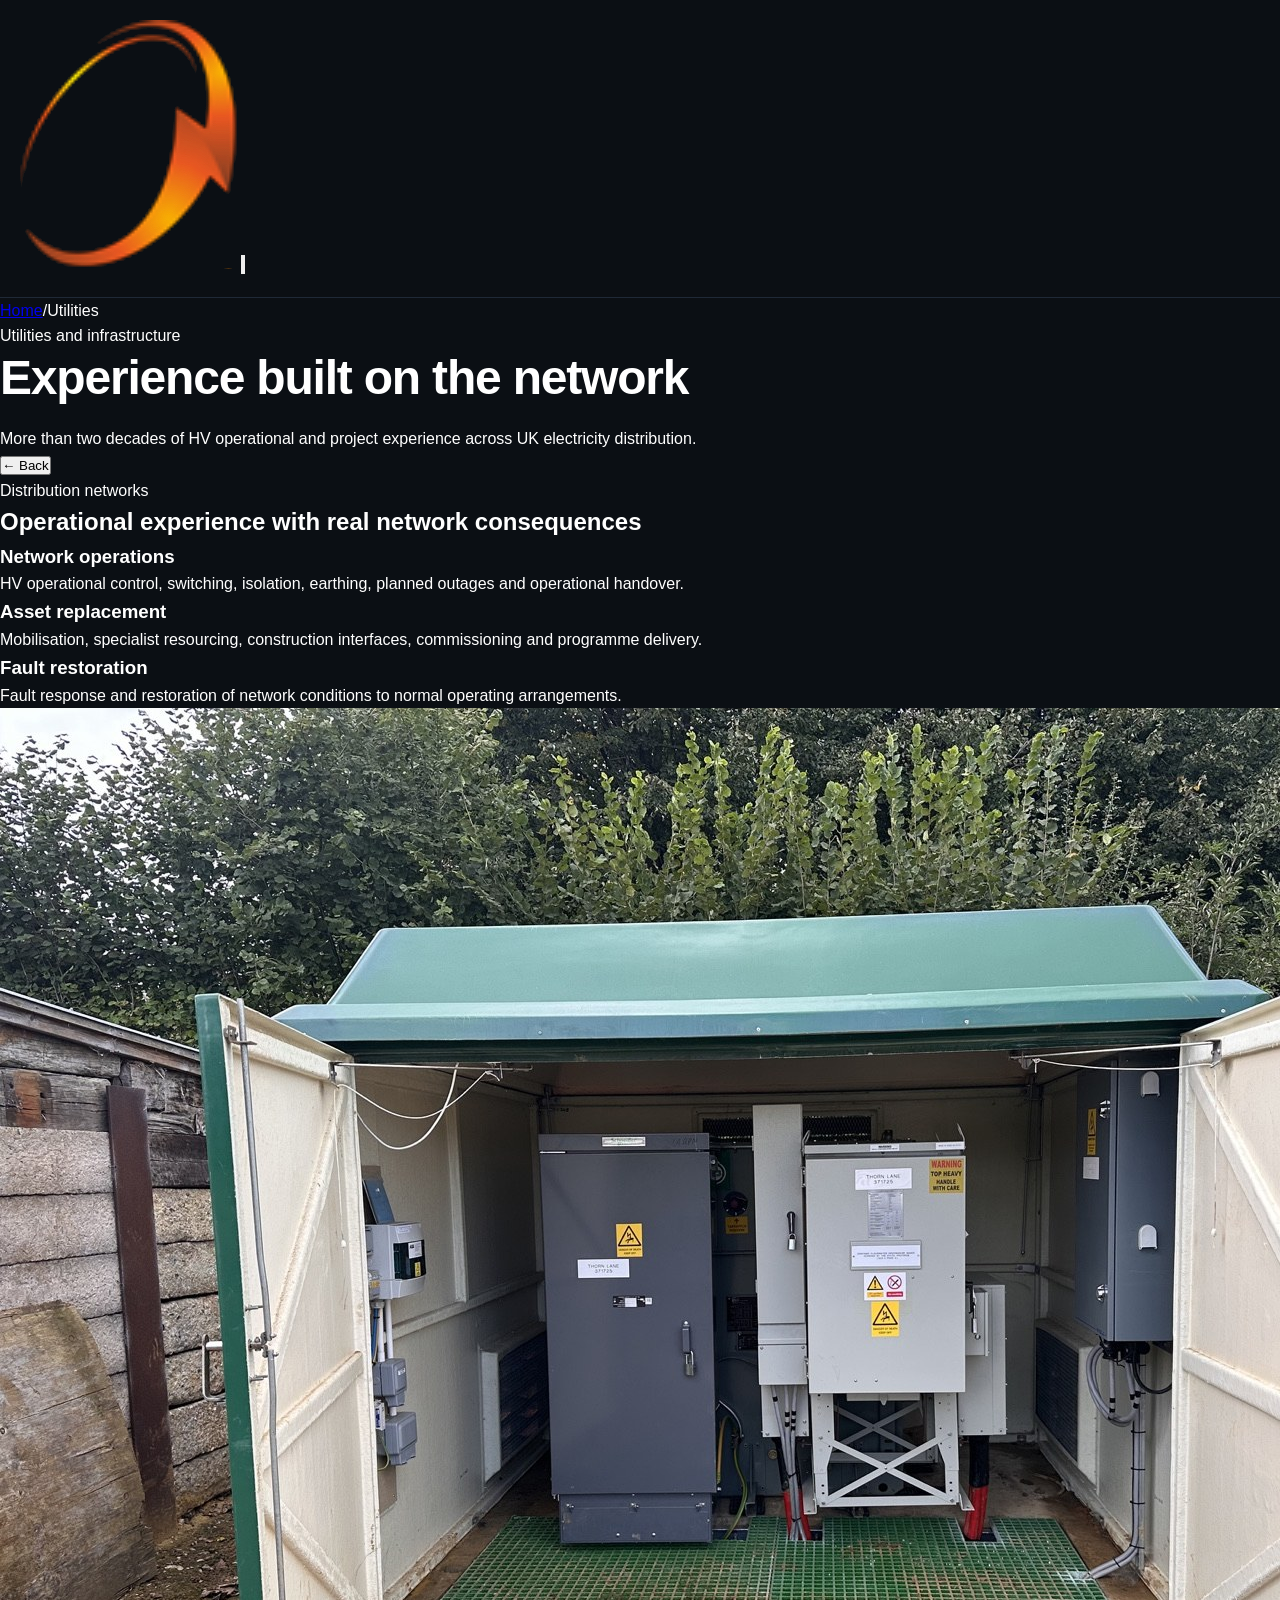
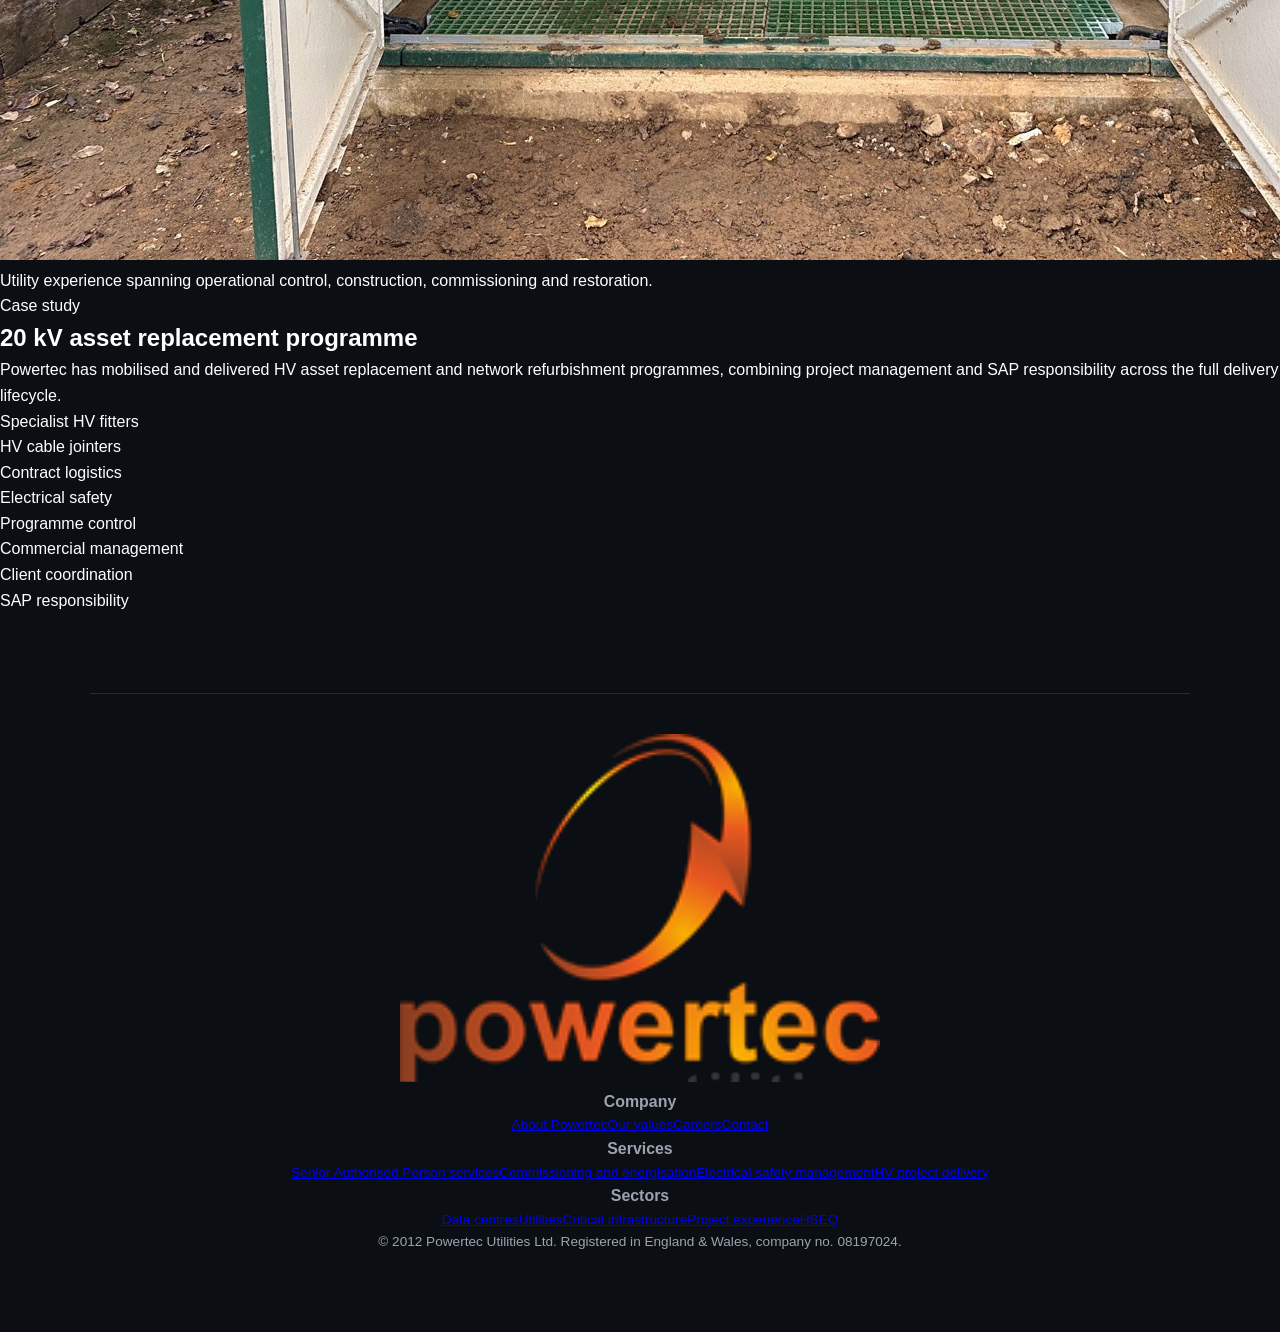
<file: utilities.html>
<!doctype html>
<html lang="en-GB">
<head>
<meta charset="utf-8">
<meta name="viewport" content="width=device-width, initial-scale=1, viewport-fit=cover">
<title>Utilities and Infrastructure | Powertec Utilities Ltd</title>
<meta name="description" content="HV operational and project experience across UK electricity distribution.">
<meta name="theme-color" content="#0D0F12">
<link rel="icon" type="image/png" href="favicon.png">
<link rel="preconnect" href="https://fonts.googleapis.com">
<link rel="preconnect" href="https://fonts.gstatic.com" crossorigin>
<link rel="stylesheet" href="https://fonts.googleapis.com/css2?family=Montserrat:wght@400;500;600;700;800&family=JetBrains+Mono:wght@500;700&display=swap">
<link rel="stylesheet" href="styles.css?v=3">
</head>
<body class="biz" data-page="biz-utilities">
<header class="site-head"><div class="wrap">
  <a class="site-mark" href="index.html" aria-label="Powertec home page"><img src="mark.png" alt="Powertec"></a>
  <button class="menu-btn" id="openMenu" aria-label="Open menu" aria-expanded="false" aria-controls="menu"><svg viewBox="0 0 24 24" fill="none" stroke="currentColor" stroke-width="2"><path d="M3 6h18M3 12h18M3 18h18"/></svg></button>
</div></header>
<div class="menu" id="menu" hidden role="dialog" aria-label="Menu">
  <div class="top"><a class="site-mark" href="index.html" aria-label="Powertec home page"><img src="mark.png" alt="Powertec"></a><button class="menu-btn" id="closeMenu" aria-label="Close menu"><svg viewBox="0 0 24 24" fill="none" stroke="currentColor" stroke-width="2"><path d="M5 5l14 14M19 5L5 19"/></svg></button></div>
  <nav aria-label="Main navigation"><a class="menu-primary" href="index.html">Home</a><details class="menu-group"><summary>About<span class="menu-chevron" aria-hidden="true">⌄</span></summary><div class="menu-subitems"><a class="menu-sub-link" href="about.html">About Powertec</a><a class="menu-sub-link" href="about.html#values">Our values</a></div></details><details class="menu-group"><summary>Services<span class="menu-chevron" aria-hidden="true">⌄</span></summary><div class="menu-subitems"><a class="menu-sub-link" href="services.html">All services</a><a class="menu-sub-link" href="services.html#sap">Senior Authorised Person services</a><a class="menu-sub-link" href="services.html#commissioning">Commissioning and energisation</a><a class="menu-sub-link" href="services.html#safety">Electrical safety management</a><a class="menu-sub-link" href="services.html#projects">HV project delivery</a></div></details><details class="menu-group" open><summary>Sectors<span class="menu-chevron" aria-hidden="true">⌄</span></summary><div class="menu-subitems"><a class="menu-sub-link" href="sectors.html">Sector overview</a><a class="menu-sub-link" href="data-centres.html">Data centres and critical infrastructure</a><a class="menu-sub-link" href="utilities.html" aria-current="page">Utilities and infrastructure</a></div></details><a class="menu-primary" href="projects.html">Project experience</a><a class="menu-primary" href="hseq.html">HSEQ</a><a class="menu-primary" href="careers.html">Careers</a><a class="menu-primary" href="contact.html">Contact</a></nav>
  <p class="note">Powertec Utilities Ltd</p>
</div>
<section class="hero" style="--photo:url('plant-01.jpg')"><span class="orb" aria-hidden="true"></span><div class="wrap">
  <nav class="crumbs"><a href="index.html">Home</a><span>/</span><span>Utilities</span></nav>
  <div class="kicker orange">Utilities and infrastructure</div>
  <h1>Experience built on the network</h1>
  <p class="lead">More than two decades of HV operational and project experience across UK electricity distribution.</p>
</div></section>
<main><div class="wrap universal-back"><button type="button" class="back-nav" id="pageBack" aria-label="Go back to the previous page">← Back</button></div><section class="block bgfade-sec" data-bg="dno-m10.jpg,dno-n13.jpg,dno-m04.jpg,dno-p14.jpg,dno-n01.jpg"><div class="wrap"><div class="registers-intro"><div><div class="eyebrow">Distribution networks</div><h2>Operational experience with real network consequences</h2></div></div><div class="biz-grid c3"><article class="panel"><h3>Network operations</h3><p>HV operational control, switching, isolation, earthing, planned outages and operational handover.</p></article><article class="panel"><h3>Asset replacement</h3><p>Mobilisation, specialist resourcing, construction interfaces, commissioning and programme delivery.</p></article><article class="panel"><h3>Fault restoration</h3><p>Fault response and restoration of network conditions to normal operating arrangements.</p></article></div><figure class="photo-band biz-photo"><img src="substation-01.jpg" alt="Electrical substation" loading="lazy"><figcaption>Utility experience spanning operational control, construction, commissioning and restoration.</figcaption></figure></div></section><section class="block bgfade-sec" data-bg="dno-p06.jpg,dno-p08.jpg,dno-n04.jpg,dno-p05.jpg,dno-p04.jpg"><div class="wrap"><div class="biz-split"><div><div class="registers-intro"><div><div class="eyebrow">Case study</div><h2>20 kV asset replacement programme</h2></div></div>
    <div class="prose"><p>Powertec has mobilised and delivered HV asset replacement and network refurbishment programmes, combining project management and SAP responsibility across the full delivery lifecycle.</p></div></div>
    <div><ul class="taglist"><li>Specialist HV fitters</li><li>HV cable jointers</li><li>Contract logistics</li><li>Electrical safety</li><li>Programme control</li><li>Commercial management</li><li>Client coordination</li><li>SAP responsibility</li></ul></div></div></div></section><section class="block"><div class="wrap"></div></section></main>
<footer class="site-foot"><div class="wrap">
    <a class="foot-brand" href="index.html" aria-label="Powertec home page"><img src="logo-stack.png" alt="Powertec"></a>
    <div class="foot-links">
      <div class="foot-col"><h3>Company</h3><a href="about.html">About Powertec</a><a href="about.html#values">Our values</a><a href="careers.html">Careers</a><a href="contact.html">Contact</a></div>
      <div class="foot-col"><h3>Services</h3><a href="services.html#sap">Senior Authorised Person services</a><a href="services.html#commissioning">Commissioning and energisation</a><a href="services.html#safety">Electrical safety management</a><a href="services.html#projects">HV project delivery</a></div>
      <div class="foot-col"><h3>Sectors</h3><a href="data-centres.html">Data centres</a><a href="utilities.html">Utilities</a><a href="sectors.html">Critical infrastructure</a><a href="projects.html">Project experience</a><a href="hseq.html">HSEQ</a></div>
    </div>
    <p class="foot-legal">© 2012 Powertec Utilities Ltd. Registered in England &amp; Wales, company no. 08197024.</p>
  </div></footer>
<script src="site.js?v=3"></script>
</body>
</html>
</file>
<file: styles.css>
/* Custom Corporate Design Token & Variable System */
:root {
    --bg-main: #0b0f14;
    --bg-panel: #131922;
    --accent-orange: #d97706;
    --text-pure: #ffffff;
    --text-muted: #9ca3af;
    --border-color: #1f2937;
}

* {
    box-sizing: border-box;
    margin: 0;
    padding: 0;
    font-family: -apple-system, BlinkMacSystemFont, "Segoe UI", Roboto, Helvetica, Arial, sans-serif;
}

body {
    background-color: var(--bg-main);
    color: var(--text-pure);
    line-height: 1.6;
    padding-bottom: 60px;
}

header {
    background-color: var(--bg-main);
    border-bottom: 1px solid var(--border-color);
    padding: 20px;
    display: flex;
    justify-content: space-between;
    align-items: center;
}

.brand-logo {
    font-size: 1.4rem;
    font-weight: 700;
    color: var(--text-pure);
    text-decoration: none;
    display: flex;
    align-items: center;
    gap: 12px;
}

.brand-logo span {
    color: var(--accent-orange);
}

/* Strategic Enterprise Hero Panel */
.hero-container {
    padding: 60px 20px;
    text-align: center;
    max-width: 900px;
    margin: 0 auto;
}

.hero-tag {
    color: var(--accent-orange);
    font-size: 0.85rem;
    font-weight: 600;
    text-transform: uppercase;
    letter-spacing: 2px;
    margin-bottom: 16px;
    display: inline-block;
}

h1 {
    font-size: 2.2rem;
    line-height: 1.2;
    font-weight: 800;
    margin-bottom: 20px;
    letter-spacing: -0.025em;
}

.hero-subtext {
    color: var(--text-muted);
    font-size: 1.1rem;
    margin-bottom: 32px;
}

.cta-group {
    display: flex;
    flex-direction: column;
    gap: 14px;
    max-width: 320px;
    margin: 0 auto;
}

.btn {
    padding: 16px 24px;
    border-radius: 6px;
    font-weight: 600;
    text-decoration: none;
    font-size: 1rem;
    text-align: center;
}

.btn-primary {
    background-color: var(--accent-orange);
    color: var(--text-pure);
}

.btn-secondary {
    border: 2px solid var(--border-color);
    color: var(--text-pure);
    background: transparent;
}

/* The Triple-Metric Corporate Frame */
.metric-bar {
    display: grid;
    grid-template-columns: 1fr;
    gap: 16px;
    max-width: 1100px;
    margin: 40px auto;
    padding: 0 20px;
}

.metric-box {
    background-color: var(--bg-panel);
    border: 1px solid var(--border-color);
    padding: 24px;
    border-radius: 6px;
    border-left: 4px solid var(--accent-orange);
}

.metric-title {
    font-size: 1.5rem;
    font-weight: 700;
    margin-bottom: 4px;
}

.metric-desc {
    color: var(--text-muted);
    font-size: 0.95rem;
}

/* Two-Pillar Industrial Operational Layout */
.pillar-section {
    max-width: 1100px;
    margin: 60px auto;
    padding: 0 20px;
}

.section-heading {
    font-size: 1.6rem;
    font-weight: 700;
    margin-bottom: 24px;
    border-bottom: 2px solid var(--border-color);
    padding-bottom: 8px;
}

.pillar-grid {
    display: grid;
    grid-template-columns: 1fr;
    gap: 24px;
}

.pillar-card {
    background-color: var(--bg-panel);
    border: 1px solid var(--border-color);
    padding: 32px;
    border-radius: 6px;
}

.pillar-number {
    font-size: 0.8rem;
    color: var(--text-muted);
    letter-spacing: 2px;
    display: block;
    margin-bottom: 8px;
}

.pillar-card h3 {
    font-size: 1.4rem;
    margin-bottom: 12px;
}

.pillar-card p {
    color: var(--text-muted);
    margin-bottom: 20px;
    font-size: 0.95rem;
}

.pillar-link {
    color: var(--accent-orange);
    text-decoration: none;
    font-weight: 600;
}

/* Dynamic Workforce Scale Matrix */
.workforce-panel {
    background-color: var(--bg-panel);
    border: 1px solid var(--border-color);
    max-width: 1060px;
    margin: 60px auto;
    padding: 40px 24px;
    border-radius: 6px;
}

.workforce-panel h2 {
    font-size: 1.5rem;
    margin-bottom: 12px;
}

.workforce-panel p {
    color: var(--text-muted);
    margin-bottom: 24px;
}

footer {
    max-width: 1100px;
    margin: 80px auto 0 auto;
    padding: 40px 20px 20px 20px;
    border-top: 1px solid var(--border-color);
    text-align: center;
    font-size: 0.85rem;
    color: var(--text-muted);
}

/* Automated Desktop Scaling Queries */
@media (min-width: 768px) {
    h1 { font-size: 3rem; }
    .cta-group { flex-direction: row; max-width: 500px; }
    .metric-bar { grid-template-columns: repeat(3, 1fr); }
    .pillar-grid { grid-template-columns: repeat(2, 1fr); }
}
</file>
